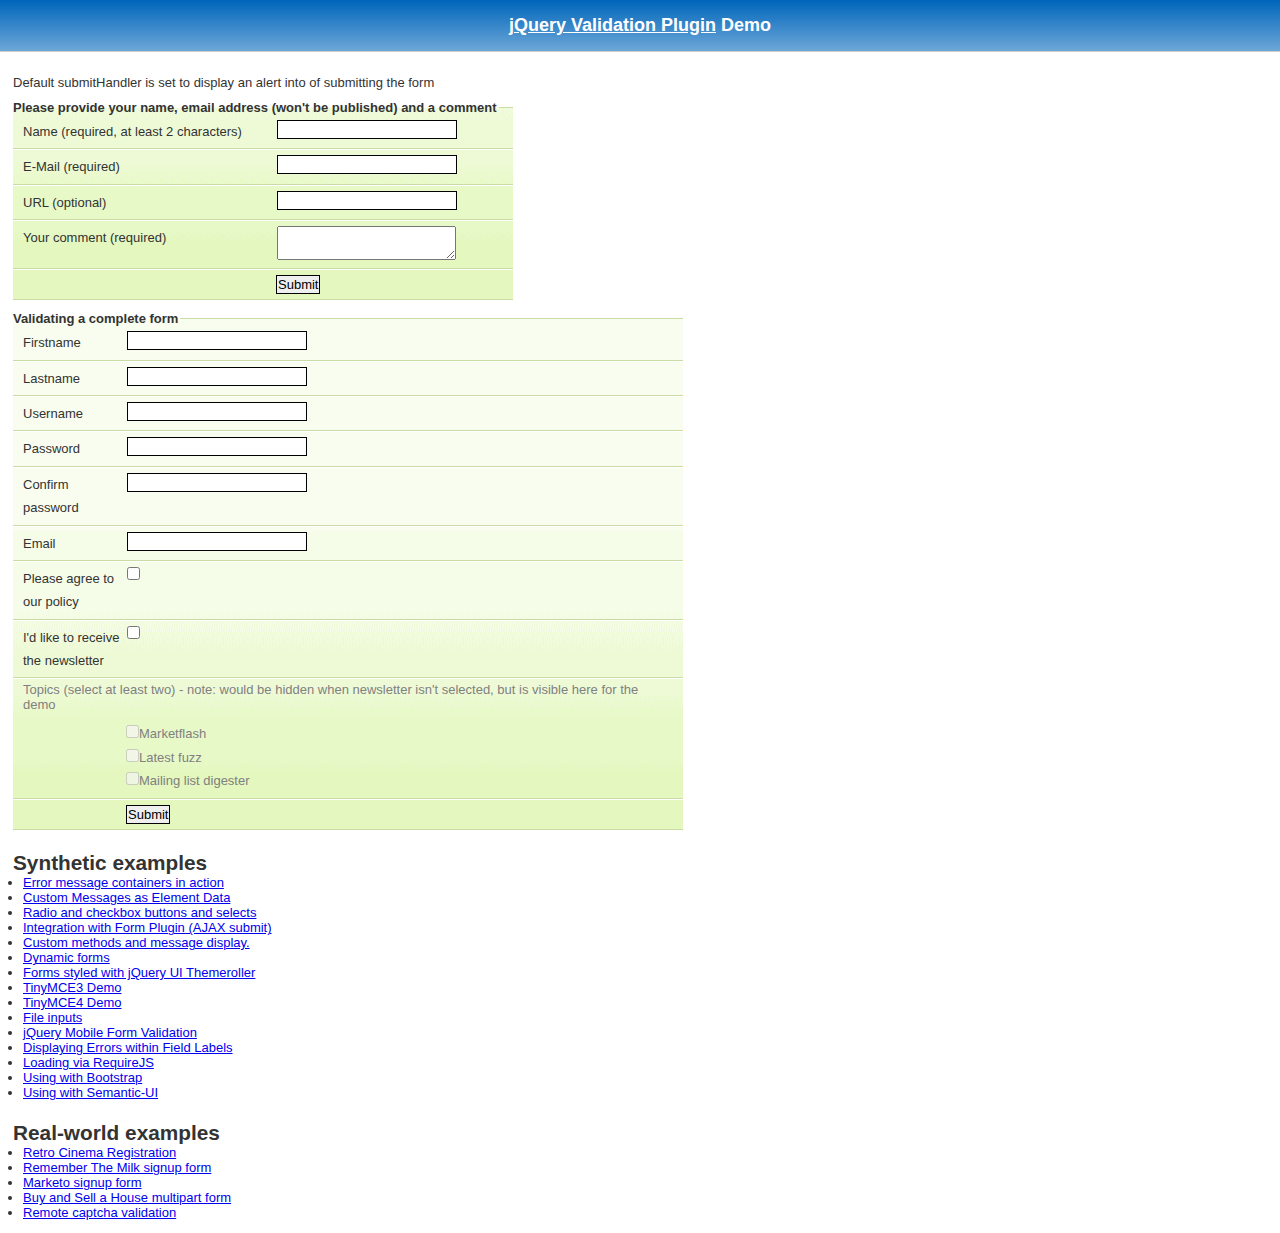
<file: vender/jquery-validation-1.19.3/demo/index.html>
<!DOCTYPE html>
<html lang="en">
<head>
	<meta charset="utf-8">
	<title>jQuery validation plug-in - main demo</title>
	<link rel="stylesheet" href="css/screen.css">
	<script src="../lib/jquery.js"></script>
	<script src="../dist/jquery.validate.js"></script>
	<script>
	$.validator.setDefaults({
		submitHandler: function() {
			alert("submitted!");
		}
	});

	$().ready(function() {
		// validate the comment form when it is submitted
		$("#commentForm").validate();

		// validate signup form on keyup and submit
		$("#signupForm").validate({
			rules: {
				firstname: "required",
				lastname: "required",
				username: {
					required: true,
					minlength: 2
				},
				password: {
					required: true,
					minlength: 5
				},
				confirm_password: {
					required: true,
					minlength: 5,
					equalTo: "#password"
				},
				email: {
					required: true,
					email: true
				},
				topic: {
					required: "#newsletter:checked",
					minlength: 2
				},
				agree: "required"
			},
			messages: {
				firstname: "Please enter your firstname",
				lastname: "Please enter your lastname",
				username: {
					required: "Please enter a username",
					minlength: "Your username must consist of at least 2 characters"
				},
				password: {
					required: "Please provide a password",
					minlength: "Your password must be at least 5 characters long"
				},
				confirm_password: {
					required: "Please provide a password",
					minlength: "Your password must be at least 5 characters long",
					equalTo: "Please enter the same password as above"
				},
				email: "Please enter a valid email address",
				agree: "Please accept our policy",
				topic: "Please select at least 2 topics"
			}
		});

		// propose username by combining first- and lastname
		$("#username").focus(function() {
			var firstname = $("#firstname").val();
			var lastname = $("#lastname").val();
			if (firstname && lastname && !this.value) {
				this.value = firstname + "." + lastname;
			}
		});

		//code to hide topic selection, disable for demo
		var newsletter = $("#newsletter");
		// newsletter topics are optional, hide at first
		var inital = newsletter.is(":checked");
		var topics = $("#newsletter_topics")[inital ? "removeClass" : "addClass"]("gray");
		var topicInputs = topics.find("input").attr("disabled", !inital);
		// show when newsletter is checked
		newsletter.click(function() {
			topics[this.checked ? "removeClass" : "addClass"]("gray");
			topicInputs.attr("disabled", !this.checked);
		});
	});
	</script>
	<style>
	#commentForm {
		width: 500px;
	}
	#commentForm label {
		width: 250px;
	}
	#commentForm label.error, #commentForm input.submit {
		margin-left: 253px;
	}
	#signupForm {
		width: 670px;
	}
	#signupForm label.error {
		margin-left: 10px;
		width: auto;
		display: inline;
	}
	#newsletter_topics label.error {
		display: none;
		margin-left: 103px;
	}
	</style>
</head>
<body>
<h1 id="banner"><a href="https://jqueryvalidation.org/">jQuery Validation Plugin</a> Demo</h1>
<div id="main">
	<p>Default submitHandler is set to display an alert into of submitting the form</p>
	<form class="cmxform" id="commentForm" method="get" action="">
		<fieldset>
			<legend>Please provide your name, email address (won't be published) and a comment</legend>
			<p>
				<label for="cname">Name (required, at least 2 characters)</label>
				<input id="cname" name="name" minlength="2" type="text" required>
			</p>
			<p>
				<label for="cemail">E-Mail (required)</label>
				<input id="cemail" type="email" name="email" required>
			</p>
			<p>
				<label for="curl">URL (optional)</label>
				<input id="curl" type="url" name="url">
			</p>
			<p>
				<label for="ccomment">Your comment (required)</label>
				<textarea id="ccomment" name="comment" required></textarea>
			</p>
			<p>
				<input class="submit" type="submit" value="Submit">
			</p>
		</fieldset>
	</form>
	<form class="cmxform" id="signupForm" method="get" action="">
		<fieldset>
			<legend>Validating a complete form</legend>
			<p>
				<label for="firstname">Firstname</label>
				<input id="firstname" name="firstname" type="text">
			</p>
			<p>
				<label for="lastname">Lastname</label>
				<input id="lastname" name="lastname" type="text">
			</p>
			<p>
				<label for="username">Username</label>
				<input id="username" name="username" type="text">
			</p>
			<p>
				<label for="password">Password</label>
				<input id="password" name="password" type="password">
			</p>
			<p>
				<label for="confirm_password">Confirm password</label>
				<input id="confirm_password" name="confirm_password" type="password">
			</p>
			<p>
				<label for="email">Email</label>
				<input id="email" name="email" type="email">
			</p>
			<p>
				<label for="agree">Please agree to our policy</label>
				<input type="checkbox" class="checkbox" id="agree" name="agree">
			</p>
			<p>
				<label for="newsletter">I'd like to receive the newsletter</label>
				<input type="checkbox" class="checkbox" id="newsletter" name="newsletter">
			</p>
			<fieldset id="newsletter_topics">
				<legend>Topics (select at least two) - note: would be hidden when newsletter isn't selected, but is visible here for the demo</legend>
				<label for="topic_marketflash">
					<input type="checkbox" id="topic_marketflash" value="marketflash" name="topic">Marketflash
				</label>
				<label for="topic_fuzz">
					<input type="checkbox" id="topic_fuzz" value="fuzz" name="topic">Latest fuzz
				</label>
				<label for="topic_digester">
					<input type="checkbox" id="topic_digester" value="digester" name="topic">Mailing list digester
				</label>
				<label for="topic" class="error">Please select at least two topics you'd like to receive.</label>
			</fieldset>
			<p>
				<input class="submit" type="submit" value="Submit">
			</p>
		</fieldset>
	</form>
	<h3>Synthetic examples</h3>
	<ul>
		<li><a href="errorcontainer-demo.html">Error message containers in action</a>
		</li>
		<li><a href="custom-messages-data-demo.html">Custom Messages as Element Data</a>
		</li>
		<li><a href="radio-checkbox-select-demo.html">Radio and checkbox buttons and selects</a>
		</li>
		<li><a href="ajaxSubmit-integration-demo.html">Integration with Form Plugin (AJAX submit)</a>
		</li>
		<li><a href="custom-methods-demo.html">Custom methods and message display.</a>
		</li>
		<li><a href="dynamic-totals.html">Dynamic forms</a>
		</li>
		<li><a href="themerollered.html">Forms styled with jQuery UI Themeroller</a>
		</li>
		<li><a href="tinymce/">TinyMCE3 Demo</a>
		</li>
		<li><a href="tinymce4/">TinyMCE4 Demo</a>
		</li>
		<li><a href="file_input.html">File inputs</a>
		</li>
		<li><a href="jquerymobile.html">jQuery Mobile Form Validation</a>
		</li>
		<li><a href="errors-within-labels.html">Displaying Errors within Field Labels</a>
		</li>
		<li><a href="requirejs/index.html">Loading via RequireJS</a>
		</li>
		<li><a href="bootstrap/index.html">Using with Bootstrap</a>
		</li>
		<li><a href="semantic-ui/index.html">Using with Semantic-UI</a>
		</li>
	</ul>
	<h3>Real-world examples</h3>
	<ul>
		<li><a href="cinema/">Retro Cinema Registration</a></li>
		<li><a href="milk/">Remember The Milk signup form</a></li>
		<li><a href="marketo/">Marketo signup form</a></li>
		<li><a href="multipart/">Buy and Sell a House multipart form</a></li>
		<li><a href="captcha/">Remote captcha validation</a></li>
	</ul>
</div>
</body>
</html>
</file>
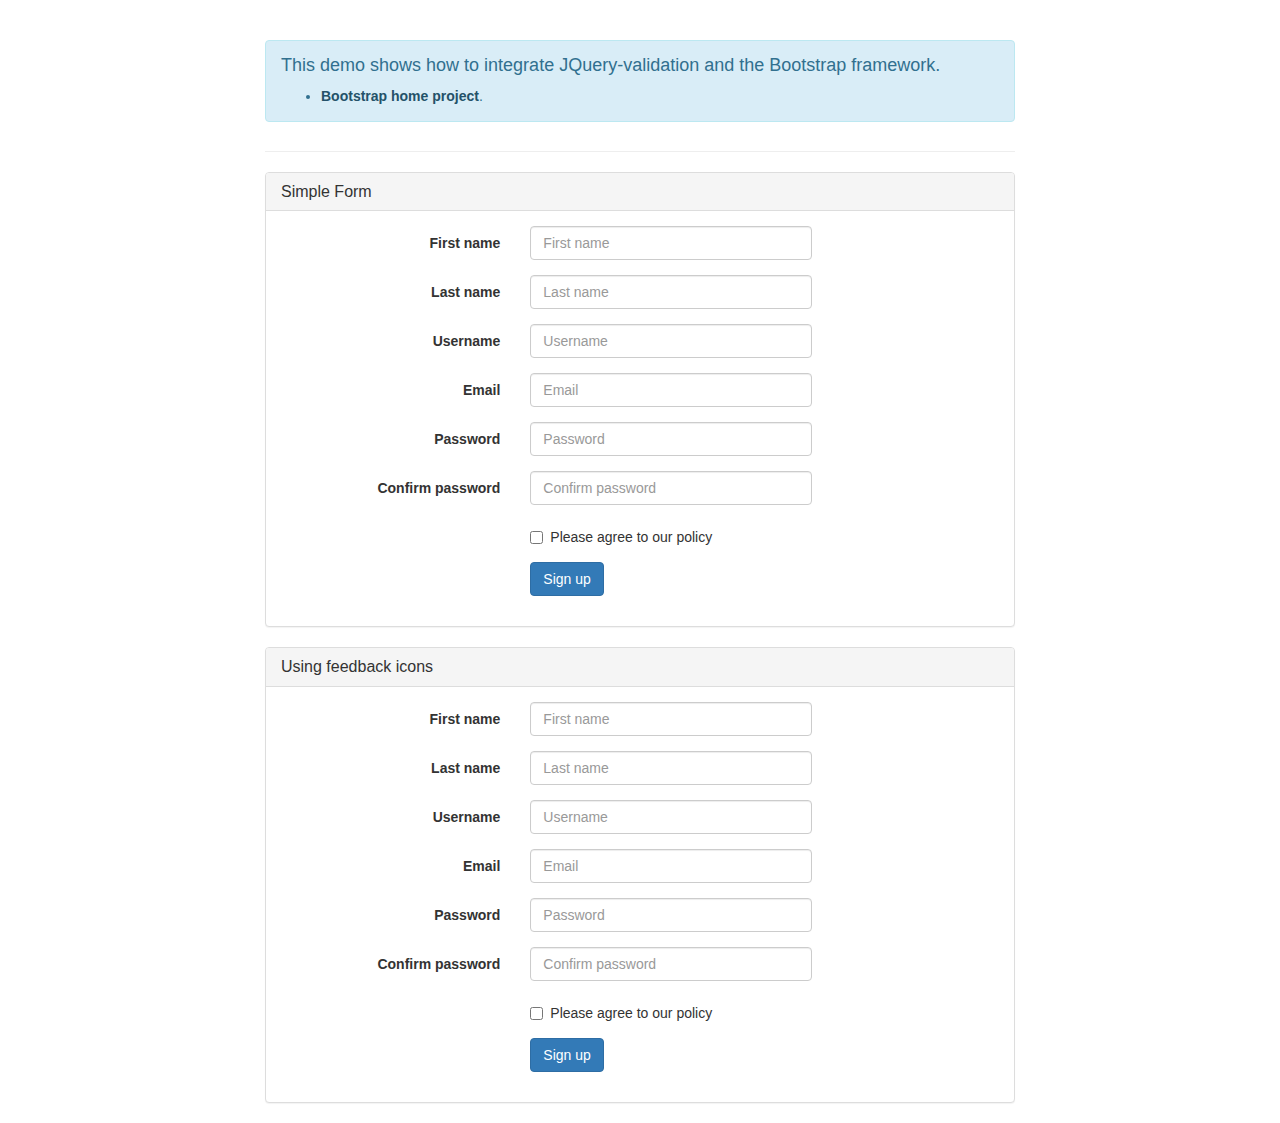
<file: vender/jquery-validation-1.19.3/demo/bootstrap/index.html>
<!DOCTYPE html>
<html>
<head>
	<title>JQuery-validation demo | Bootstrap</title>

	<link rel="stylesheet" href="https://maxcdn.bootstrapcdn.com/bootstrap/3.3.5/css/bootstrap.min.css" />

	<script type="text/javascript" src="../../lib/jquery-1.11.1.js"></script>
	<script type="text/javascript" src="../../dist/jquery.validate.js"></script>
</head>
<body>
	<div class="container">
		<div class="row">
			<div class="col-sm-8 col-sm-offset-2">
				<div class="page-header">
					<div class="alert alert-info" role="alert">
						<h4>This demo shows how to integrate JQuery-validation and the Bootstrap framework.</h4>
						<ul>
							<li><a href="https://getbootstrap.com/" class="alert-link">Bootstrap home project</a>.</li>
						</ul>
					</div>
				</div>

				<div class="panel panel-default">
					<div class="panel-heading">
						<h3 class="panel-title">Simple Form</h3>
					</div>
					<div class="panel-body">
						<form id="signupForm" method="post" class="form-horizontal" action="">
							<div class="form-group">
								<label class="col-sm-4 control-label" for="firstname">First name</label>
								<div class="col-sm-5">
									<input type="text" class="form-control" id="firstname" name="firstname" placeholder="First name" />
								</div>
							</div>

							<div class="form-group">
								<label class="col-sm-4 control-label" for="lastname">Last name</label>
								<div class="col-sm-5">
									<input type="text" class="form-control" id="lastname" name="lastname" placeholder="Last name" />
								</div>
							</div>

							<div class="form-group">
								<label class="col-sm-4 control-label" for="username">Username</label>
								<div class="col-sm-5">
									<input type="text" class="form-control" id="username" name="username" placeholder="Username" />
								</div>
							</div>

							<div class="form-group">
								<label class="col-sm-4 control-label" for="email">Email</label>
								<div class="col-sm-5">
									<input type="text" class="form-control" id="email" name="email" placeholder="Email" />
								</div>
							</div>

							<div class="form-group">
								<label class="col-sm-4 control-label" for="password">Password</label>
								<div class="col-sm-5">
									<input type="password" class="form-control" id="password" name="password" placeholder="Password" />
								</div>
							</div>

							<div class="form-group">
								<label class="col-sm-4 control-label" for="confirm_password">Confirm password</label>
								<div class="col-sm-5">
									<input type="password" class="form-control" id="confirm_password" name="confirm_password" placeholder="Confirm password" />
								</div>
							</div>

							<div class="form-group">
								<div class="col-sm-5 col-sm-offset-4">
									<div class="checkbox">
										<label>
											<input type="checkbox" id="agree" name="agree" value="agree" />Please agree to our policy
										</label>
									</div>
								</div>
							</div>

							<div class="form-group">
								<div class="col-sm-9 col-sm-offset-4">
									<button type="submit" class="btn btn-primary" name="signup" value="Sign up">Sign up</button>
								</div>
							</div>
						</form>
					</div>
				</div>

				<div class="panel panel-default">
					<div class="panel-heading">
						<h3 class="panel-title">Using feedback icons</h3>
					</div>
					<div class="panel-body">
						<form id="signupForm1" method="post" class="form-horizontal" action="">
							<div class="form-group">
								<label class="col-sm-4 control-label" for="firstname1">First name</label>
								<div class="col-sm-5">
									<input type="text" class="form-control" id="firstname1" name="firstname1" placeholder="First name" />
								</div>
							</div>

							<div class="form-group">
								<label class="col-sm-4 control-label" for="lastname1">Last name</label>
								<div class="col-sm-5">
									<input type="text" class="form-control" id="lastname1" name="lastname1" placeholder="Last name" />
								</div>
							</div>

							<div class="form-group">
								<label class="col-sm-4 control-label" for="username1">Username</label>
								<div class="col-sm-5">
									<input type="text" class="form-control" id="username1" name="username1" placeholder="Username" />
								</div>
							</div>

							<div class="form-group">
								<label class="col-sm-4 control-label" for="email1">Email</label>
								<div class="col-sm-5">
									<input type="text" class="form-control" id="email1" name="email1" placeholder="Email" />
								</div>
							</div>

							<div class="form-group">
								<label class="col-sm-4 control-label" for="password1">Password</label>
								<div class="col-sm-5">
									<input type="password" class="form-control" id="password1" name="password1" placeholder="Password" />
								</div>
							</div>

							<div class="form-group">
								<label class="col-sm-4 control-label" for="confirm_password1">Confirm password</label>
								<div class="col-sm-5">
									<input type="password" class="form-control" id="confirm_password1" name="confirm_password1" placeholder="Confirm password" />
								</div>
							</div>

							<div class="form-group">
								<div class="col-sm-5 col-sm-offset-4">
									<div class="checkbox">
										<label>
											<input type="checkbox" id="agree1" name="agree1" value="agree" />Please agree to our policy
										</label>
									</div>
								</div>
							</div>

							<div class="form-group">
								<div class="col-sm-9 col-sm-offset-4">
									<button type="submit" class="btn btn-primary" name="signup1" value="Sign up">Sign up</button>
								</div>
							</div>
						</form>
					</div>
				</div>
			</div>
		</div>
	</div>
	<script type="text/javascript">
		$.validator.setDefaults( {
			submitHandler: function () {
				alert( "submitted!" );
			}
		} );

		$( document ).ready( function () {
			$( "#signupForm" ).validate( {
				rules: {
					firstname: "required",
					lastname: "required",
					username: {
						required: true,
						minlength: 2
					},
					password: {
						required: true,
						minlength: 5
					},
					confirm_password: {
						required: true,
						minlength: 5,
						equalTo: "#password"
					},
					email: {
						required: true,
						email: true
					},
					agree: "required"
				},
				messages: {
					firstname: "Please enter your firstname",
					lastname: "Please enter your lastname",
					username: {
						required: "Please enter a username",
						minlength: "Your username must consist of at least 2 characters"
					},
					password: {
						required: "Please provide a password",
						minlength: "Your password must be at least 5 characters long"
					},
					confirm_password: {
						required: "Please provide a password",
						minlength: "Your password must be at least 5 characters long",
						equalTo: "Please enter the same password as above"
					},
					email: "Please enter a valid email address",
					agree: "Please accept our policy"
				},
				errorElement: "em",
				errorPlacement: function ( error, element ) {
					// Add the `help-block` class to the error element
					error.addClass( "help-block" );

					if ( element.prop( "type" ) === "checkbox" ) {
						error.insertAfter( element.parent( "label" ) );
					} else {
						error.insertAfter( element );
					}
				},
				highlight: function ( element, errorClass, validClass ) {
					$( element ).parents( ".col-sm-5" ).addClass( "has-error" ).removeClass( "has-success" );
				},
				unhighlight: function (element, errorClass, validClass) {
					$( element ).parents( ".col-sm-5" ).addClass( "has-success" ).removeClass( "has-error" );
				}
			} );

			$( "#signupForm1" ).validate( {
				rules: {
					firstname1: "required",
					lastname1: "required",
					username1: {
						required: true,
						minlength: 2
					},
					password1: {
						required: true,
						minlength: 5
					},
					confirm_password1: {
						required: true,
						minlength: 5,
						equalTo: "#password1"
					},
					email1: {
						required: true,
						email: true
					},
					agree1: "required"
				},
				messages: {
					firstname1: "Please enter your firstname",
					lastname1: "Please enter your lastname",
					username1: {
						required: "Please enter a username",
						minlength: "Your username must consist of at least 2 characters"
					},
					password1: {
						required: "Please provide a password",
						minlength: "Your password must be at least 5 characters long"
					},
					confirm_password1: {
						required: "Please provide a password",
						minlength: "Your password must be at least 5 characters long",
						equalTo: "Please enter the same password as above"
					},
					email1: "Please enter a valid email address",
					agree1: "Please accept our policy"
				},
				errorElement: "em",
				errorPlacement: function ( error, element ) {
					// Add the `help-block` class to the error element
					error.addClass( "help-block" );

					// Add `has-feedback` class to the parent div.form-group
					// in order to add icons to inputs
					element.parents( ".col-sm-5" ).addClass( "has-feedback" );

					if ( element.prop( "type" ) === "checkbox" ) {
						error.insertAfter( element.parent( "label" ) );
					} else {
						error.insertAfter( element );
					}

					// Add the span element, if doesn't exists, and apply the icon classes to it.
					if ( !element.next( "span" )[ 0 ] ) {
						$( "<span class='glyphicon glyphicon-remove form-control-feedback'></span>" ).insertAfter( element );
					}
				},
				success: function ( label, element ) {
					// Add the span element, if doesn't exists, and apply the icon classes to it.
					if ( !$( element ).next( "span" )[ 0 ] ) {
						$( "<span class='glyphicon glyphicon-ok form-control-feedback'></span>" ).insertAfter( $( element ) );
					}
				},
				highlight: function ( element, errorClass, validClass ) {
					$( element ).parents( ".col-sm-5" ).addClass( "has-error" ).removeClass( "has-success" );
					$( element ).next( "span" ).addClass( "glyphicon-remove" ).removeClass( "glyphicon-ok" );
				},
				unhighlight: function ( element, errorClass, validClass ) {
					$( element ).parents( ".col-sm-5" ).addClass( "has-success" ).removeClass( "has-error" );
					$( element ).next( "span" ).addClass( "glyphicon-ok" ).removeClass( "glyphicon-remove" );
				}
			} );
		} );
	</script>
</body>
</html>
</file>
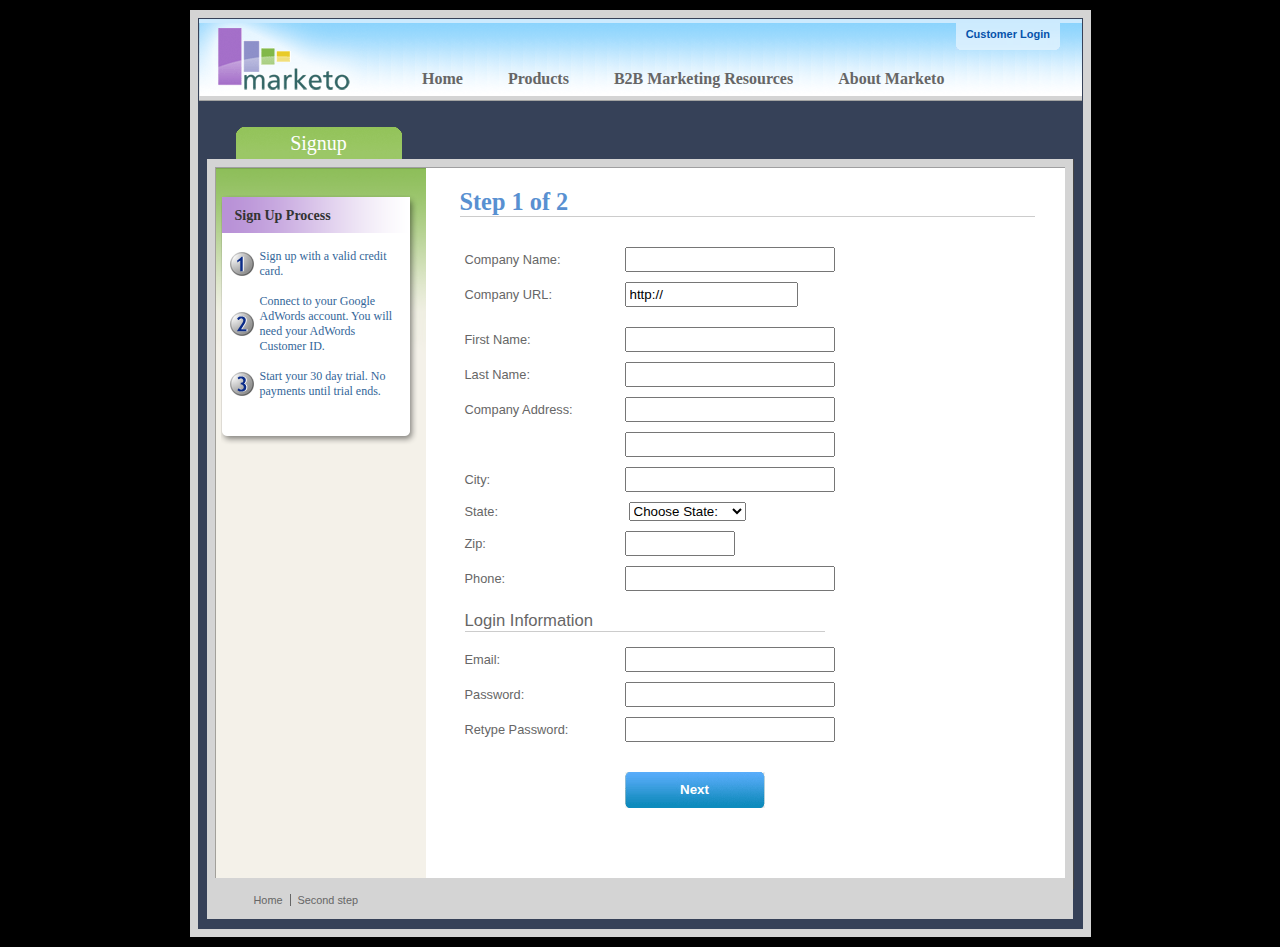
<file: vender/jquery-validation-1.19.3/demo/marketo/index.html>
<!DOCTYPE html>
<html lang="en">
<head>
	<meta charset="utf-8">
	<title>Subscription Signup | Marketo</title>
	<script src="../../lib/jquery.js"></script>
	<script src="../../lib/jquery.mockjax.js"></script>
	<script src="../../dist/jquery.validate.js"></script>
	<script src="jquery.maskedinput.js"></script>
	<script src="mktSignup.js"></script>
	<link rel="stylesheet" href="stylesheet.css">
</head>
<body>
<!-- start page wrapper -->
<div id="letterbox">
	<!-- start header container -->
	<div id="header-background">
		<div class="nav-global-container">
			<div class="login">
				<a href="#">
					<span></span>Customer Login</a>
			</div>
			<div class="logo">
				<a href="#">
					<img src="images/logo_marketo.gif" width="168" height="73" alt="Marketo">
				</a>
			</div>
			<div class="nav-global">
				<ul>
					<li>
						<a href="#" class="nav-g01">
							<span></span>Home</a>
					</li>
					<li>
						<a href="#" class="nav-g02">
							<span></span>Products</a>
					</li>
					<li>
						<a href="#" class="nav-g04">
							<span></span>B2B Marketing Resources</a>
					</li>
					<li>
						<a href="#" class="nav-g05">
							<span></span>About Marketo</a>
					</li>
				</ul>
			</div>
		</div>
	</div>
	<!-- end header container -->
	<div class="line-grey-tier"></div>
	<!-- start page container 2 div-->
	<div id="page-container" class="resize">
		<div id="page-content-inner" class="resize">
			<!-- start col-main -->
			<div id="col-main" class="resize" style="">
				<!-- start main content -->
				<div class="main-content resize">
					<div class="action-container" style="display:none;"></div>
					<h1>Step 1 of 2</h1>
					<p>
					</p>
					<br clear="all">
					<div>
						<form id="profileForm" type="actionForm" action="step2.htm" method="get">
							<div class="error" style="display:none;">
								<img src="images/warning.gif" alt="Warning!" width="24" height="24" style="float:left; margin: -5px 10px 0px 0px;">
								<span></span>.
								<br clear="all">
							</div>
							<table cellpadding="0" cellspacing="0" border="0">
								<tr>
									<td class="label">
										<label for="co_name">Company Name:</label>
									</td>
									<td class="field">
										<input id="co_name" class="required" maxlength="40" name="co_name" size="20" type="text" tabindex="1" value="">
									</td>
								</tr>
								<tr>
									<td class="label">
										<label for="co_url">Company URL:</label>
									</td>
									<td class="field">
										<input id="co_url" class="required defaultInvalid url" maxlength="40" name="co_url" style="width:163px" type="text" tabindex="2" value="http://">
									</td>
								</tr>
								<tr>
									<td>
									<td>
								</tr>
								<tr>
									<td class="label">
										<label for="first_name">First Name:</label>
									</td>
									<td class="field">
										<input id="first_name" class="required" maxlength="40" name="first_name" size="20" type="text" tabindex="3" value="">
									</td>
								</tr>
								<tr>
									<td class="label">
										<label for="last_name">Last Name:</label>
									</td>
									<td class="field">
										<input id="last_name" class="required" maxlength="40" name="last_name" size="20" type="text" tabindex="4" value="">
									</td>
								</tr>
								<tr>
									<td class="label">
										<label for="address1">Company Address:</label>
									</td>
									<td class="field">
										<input maxlength="40" class="required" name="address1" size="20" type="text" tabindex="5" value="">
									</td>
								</tr>
								<tr>
									<td class="label"></td>
									<td class="field">
										<input maxlength="40" name="address2" size="20" type="text" tabindex="6" value="">
									</td>
								</tr>
								<tr>
									<td class="label">
										<label for="city">City:</label>
									</td>
									<td class="field">
										<input maxlength="40" class="required" name="city" size="20" type="text" tabindex="7" value="">
									</td>
								</tr>
								<tr>
									<td class="label">
										<label for="state">State:</label>
									</td>
									<td class="field">
										<select id="state" class="required" name="state" style="margin-left: 4px;" tabindex="8">
											<option value="">Choose State:</option>
											<option value="AL">Alabama</option>
											<option value="AK">Alaska</option>
											<option value="AZ">Arizona</option>
											<option value="AR">Arkansas</option>
											<option value="CA">California</option>
											<option value="CO">Colorado</option>
											<option value="CT">Connecticut</option>
											<option value="DE">Delaware</option>
											<option value="FL">Florida</option>
											<option value="GA">Georgia</option>
											<option value="HI">Hawaii</option>
											<option value="ID">Idaho</option>
											<option value="IL">Illinois</option>
											<option value="IN">Indiana</option>
											<option value="IA">Iowa</option>
											<option value="KS">Kansas</option>
											<option value="KY">Kentucky</option>
											<option value="LA">Louisiana</option>
											<option value="ME">Maine</option>
											<option value="MD">Maryland</option>
											<option value="MA">Massachusetts</option>
											<option value="MI">Michigan</option>
											<option value="MN">Minnesota</option>
											<option value="MS">Mississippi</option>
											<option value="MO">Missouri</option>
											<option value="MT">Montana</option>
											<option value="NE">Nebraska</option>
											<option value="NV">Nevada</option>
											<option value="NH">New Hampshire</option>
											<option value="NJ">New Jersey</option>
											<option value="NM">New Mexico</option>
											<option value="NY">New York</option>
											<option value="NC">North Carolina</option>
											<option value="ND">North Dakota</option>
											<option value="OH">Ohio</option>
											<option value="OK">Oklahoma</option>
											<option value="OR">Oregon</option>
											<option value="PA">Pennsylvania</option>
											<option value="RI">Rhode Island</option>
											<option value="SC">South Carolina</option>
											<option value="SD">South Dakota</option>
											<option value="TN">Tennessee</option>
											<option value="TX">Texas</option>
											<option value="UT">Utah</option>
											<option value="VT">Vermont</option>
											<option value="VA">Virginia</option>
											<option value="WA">Washington</option>
											<option value="WV">West Virginia</option>
											<option value="WI">Wisconsin</option>
											<option value="WY">Wyoming</option>
										</select>
									</td>
								</tr>
								<tr>
									<td class="label">
										<label for="zip">Zip:</label>
									</td>
									<td class="field">
										<input maxlength="10" name="zip" style="width: 100px" type="text" class="required zipcode" tabindex="9" value="">
									</td>
								</tr>
								<tr>
									<td class="label">
										<label for="phone">Phone:</label>
									</td>
									<td class="field">
										<input id="phone" maxlength="14" name="phone" type="text" class="required phone" tabindex="10" value="">
									</td>
								</tr>
								<tr>
									<td colspan="2">
										<h2 style="border-bottom: 1px solid #CCCCCC;">Login Information</h2>
									</td>
								</tr>
								<tr>
									<td class="label">
										<label for="email">Email:</label>
									</td>
									<td class="field">
										<input id="email" class="required email" remote="emails.action" maxlength="40" name="email" size="20" type="text" tabindex="11" value="">
									</td>
								</tr>
								<tr>
									<td class="label">
										<label for="password1">Password:</label>
									</td>
									<td class="field">
										<input id="password1" class="required password" maxlength="40" name="password1" size="20" type="password" tabindex="12" value="">
									</td>
								</tr>
								<tr>
									<td class="label">
										<label for="password2">Retype Password:</label>
									</td>
									<td class="field">
										<input id="password2" class="required" equalTo="#password1" maxlength="40" name="password2" size="20" type="password" tabindex="13" value="">
										<div class="formError"></div>
									</td>
								</tr>
								<tr>
									<td></td>
									<td>
										<div class="buttonSubmit">
											<span></span>
											<input class="formButton" type="submit" value="Next" style="width: 140px" tabindex="14">
										</div>
									</td>
								</tr>
							</table>
							<br>
							<br>
						</form>
						<br clear="all">
					</div>
				</div>
				<!-- end main content -->
				<br>
			</div>
			<!-- end col-main -->
			<!-- start left col -->
			<div id="col-left" class="nav-left-back empty resize" style="position: absolute; min-height: 450px;">
				<div class="col-left-header-tab" style="position: absolute;">Signup</div>
				<div class="nav-left"></div>
				<div class="left-nav-callout png" style="top: 15px; margin-bottom: 100px;">
					<img src="images/left-nav-callout-long.png" class="png" alt="">
					<h6>Sign Up Process</h6>
					<a style="background-image: url(images/step1-24.gif); font-weight: normal; text-decoration: none; cursor: default;">Sign up with a valid credit card.</a>
					<a style="background-image: url(images/step2-24.gif); font-weight: normal; text-decoration: none; cursor: default;">Connect to your Google AdWords account.  You will need your AdWords Customer ID.</a>
					<a style="background-image: url(images/step3-24.gif); font-weight: normal; text-decoration: none; cursor: default;">Start your 30 day trial.  No payments until trial ends.</a>
				</div>
				<div class="footerAddress">
					<b>Marketo Inc.</b>
					<br>1710 S. Amphlett Blvd.
					<br>San Mateo, CA 94402 USA
					<br>
				</div>
				<br clear="all">
			</div>
			<!-- end left col -->
		</div>
	</div>
	<!-- end page container 2 divs-->
	<div id="footer-container" align="center">
		<div class="footer">
			<ul>
				<li><a href="..">Home</a>
				</li>
				<li class="line-off"><a href="step2.htm">Second step</a>
				</li>
			</ul>
		</div>
	</div>
	<!-- end page wrapper -->
</div>
</body>
</html>
</file>
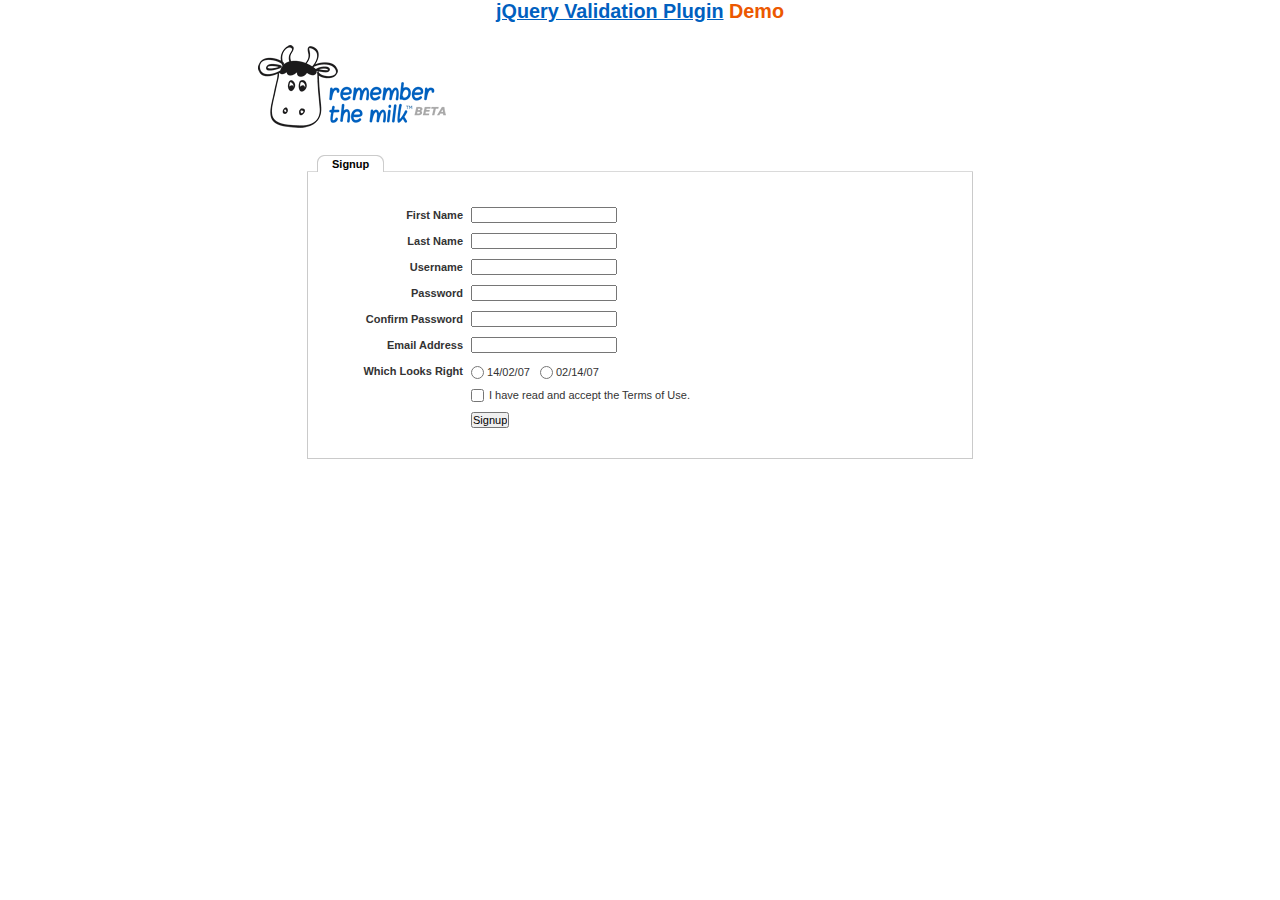
<file: vender/jquery-validation-1.19.3/demo/milk/index.html>
<!DOCTYPE html>
<html lang="en">
<head>
	<meta charset="utf-8">
	<title>Remember The Milk signup form - jQuery Validate plugin demo - with friendly permission from the RTM team</title>
	<link rel="stylesheet" href="milk.css">
	<script src="../../lib/jquery.js"></script>
	<script src="../../lib/jquery.mockjax.js"></script>
	<script src="../../dist/jquery.validate.js"></script>
	<script>
	$(document).ready(function() {
		$.mockjax({
			url: "emails.action",
			response: function(settings) {
				var email = settings.data.email,
					emails = ["glen@marketo.com", "george@bush.gov", "me@god.com", "aboutface@cooper.com", "steam@valve.com", "bill@gates.com"];
				this.responseText = "true";
				if ($.inArray(email, emails) !== -1) {
					this.responseText = "false";
				}
			},
			responseTime: 500
		});

		$.mockjax({
			url: "users.action",
			response: function(settings) {
				var user = settings.data.username,
					users = ["asdf", "Peter", "Peter2", "George"];
				this.responseText = "true";
				if ($.inArray(user, users) !== -1) {
					this.responseText = "false";
				}
			},
			responseTime: 500
		});

		// validate signup form on keyup and submit
		var validator = $("#signupform").validate({
			rules: {
				firstname: "required",
				lastname: "required",
				username: {
					required: true,
					minlength: 2,
					remote: "users.action"
				},
				password: {
					required: true,
					minlength: 5
				},
				password_confirm: {
					required: true,
					minlength: 5,
					equalTo: "#password"
				},
				email: {
					required: true,
					email: true,
					remote: "emails.action"
				},
				dateformat: "required",
				terms: "required"
			},
			messages: {
				firstname: "Enter your firstname",
				lastname: "Enter your lastname",
				username: {
					required: "Enter a username",
					minlength: jQuery.validator.format("Enter at least {0} characters"),
					remote: jQuery.validator.format("{0} is already in use")
				},
				password: {
					required: "Provide a password",
					minlength: jQuery.validator.format("Enter at least {0} characters")
				},
				password_confirm: {
					required: "Repeat your password",
					minlength: jQuery.validator.format("Enter at least {0} characters"),
					equalTo: "Enter the same password as above"
				},
				email: {
					required: "Please enter a valid email address",
					minlength: "Please enter a valid email address",
					remote: jQuery.validator.format("{0} is already in use")
				},
				dateformat: "Choose your preferred dateformat",
				terms: " "
			},
			// the errorPlacement has to take the table layout into account
			errorPlacement: function(error, element) {
				if (element.is(":radio"))
					error.appendTo(element.parent().next().next());
				else if (element.is(":checkbox"))
					error.appendTo(element.next());
				else
					error.appendTo(element.parent().next());
			},
			// specifying a submitHandler prevents the default submit, good for the demo
			submitHandler: function() {
				alert("submitted!");
			},
			// set this class to error-labels to indicate valid fields
			success: function(label) {
				// set &nbsp; as text for IE
				label.html("&nbsp;").addClass("checked");
			},
			highlight: function(element, errorClass) {
				$(element).parent().next().find("." + errorClass).removeClass("checked");
			}
		});

		// propose username by combining first- and lastname
		$("#username").focus(function() {
			var firstname = $("#firstname").val();
			var lastname = $("#lastname").val();
			if (firstname && lastname && !this.value) {
				this.value = (firstname + "." + lastname).toLowerCase();
			}
		});
	});
	</script>
</head>
<body>
<h1 id="banner"><a href="https://jqueryvalidation.org/">jQuery Validation Plugin</a> Demo</h1>
<div id="main">
	<div id="content">
		<div id="header">
			<div id="headerlogo">
				<img src="milk.png" alt="Remember The Milk">
			</div>
		</div>
		<div style="clear: both;">
			<div></div>
		</div>
		<div class="content">
			<div id="signupbox">
				<div id="signuptab">
					<ul>
						<li id="signupcurrent"><a href=" ">Signup</a>
						</li>
					</ul>
				</div>
				<div id="signupwrap">
					<form id="signupform" autocomplete="off" method="get" action="">
						<table>
							<tr>
								<td class="label">
									<label id="lfirstname" for="firstname">First Name</label>
								</td>
								<td class="field">
									<input id="firstname" name="firstname" type="text" value="" maxlength="100">
								</td>
								<td class="status"></td>
							</tr>
							<tr>
								<td class="label">
									<label id="llastname" for="lastname">Last Name</label>
								</td>
								<td class="field">
									<input id="lastname" name="lastname" type="text" value="" maxlength="100">
								</td>
								<td class="status"></td>
							</tr>
							<tr>
								<td class="label">
									<label id="lusername" for="username">Username</label>
								</td>
								<td class="field">
									<input id="username" name="username" type="text" value="" maxlength="50">
								</td>
								<td class="status"></td>
							</tr>
							<tr>
								<td class="label">
									<label id="lpassword" for="password">Password</label>
								</td>
								<td class="field">
									<input id="password" name="password" type="password" maxlength="50" value="">
								</td>
								<td class="status"></td>
							</tr>
							<tr>
								<td class="label">
									<label id="lpassword_confirm" for="password_confirm">Confirm Password</label>
								</td>
								<td class="field">
									<input id="password_confirm" name="password_confirm" type="password" maxlength="50" value="">
								</td>
								<td class="status"></td>
							</tr>
							<tr>
								<td class="label">
									<label id="lemail" for="email">Email Address</label>
								</td>
								<td class="field">
									<input id="email" name="email" type="text" value="" maxlength="150">
								</td>
								<td class="status"></td>
							</tr>
							<tr>
								<td class="label">
									<label>Which Looks Right</label>
								</td>
								<td class="field" colspan="2" style="vertical-align: top; padding-top: 2px;">
									<table>
										<tbody>
											<tr>
												<td style="padding-right: 5px;">
													<input id="dateformat_eu" name="dateformat" type="radio" value="0">
													<label id="ldateformat_eu" for="dateformat_eu">14/02/07</label>
												</td>
												<td style="padding-left: 5px;">
													<input id="dateformat_am" name="dateformat" type="radio" value="1">
													<label id="ldateformat_am" for="dateformat_am">02/14/07</label>
												</td>
												<td>
												</td>
											</tr>
										</tbody>
									</table>
								</td>
							</tr>
							<tr>
								<td class="label">&nbsp;</td>
								<td class="field" colspan="2">
									<div id="termswrap">
										<input id="terms" type="checkbox" name="terms">
										<label id="lterms" for="terms">I have read and accept the Terms of Use.</label>
									</div>
									<!-- /termswrap -->
								</td>
							</tr>
							<tr>
								<td class="label">
									<label id="lsignupsubmit" for="signupsubmit">Signup</label>
								</td>
								<td class="field" colspan="2">
									<input id="signupsubmit" name="signup" type="submit" value="Signup">
								</td>
							</tr>
						</table>
					</form>
				</div>
			</div>
		</div>
	</div>
</div>
</body>
</html>
</file>
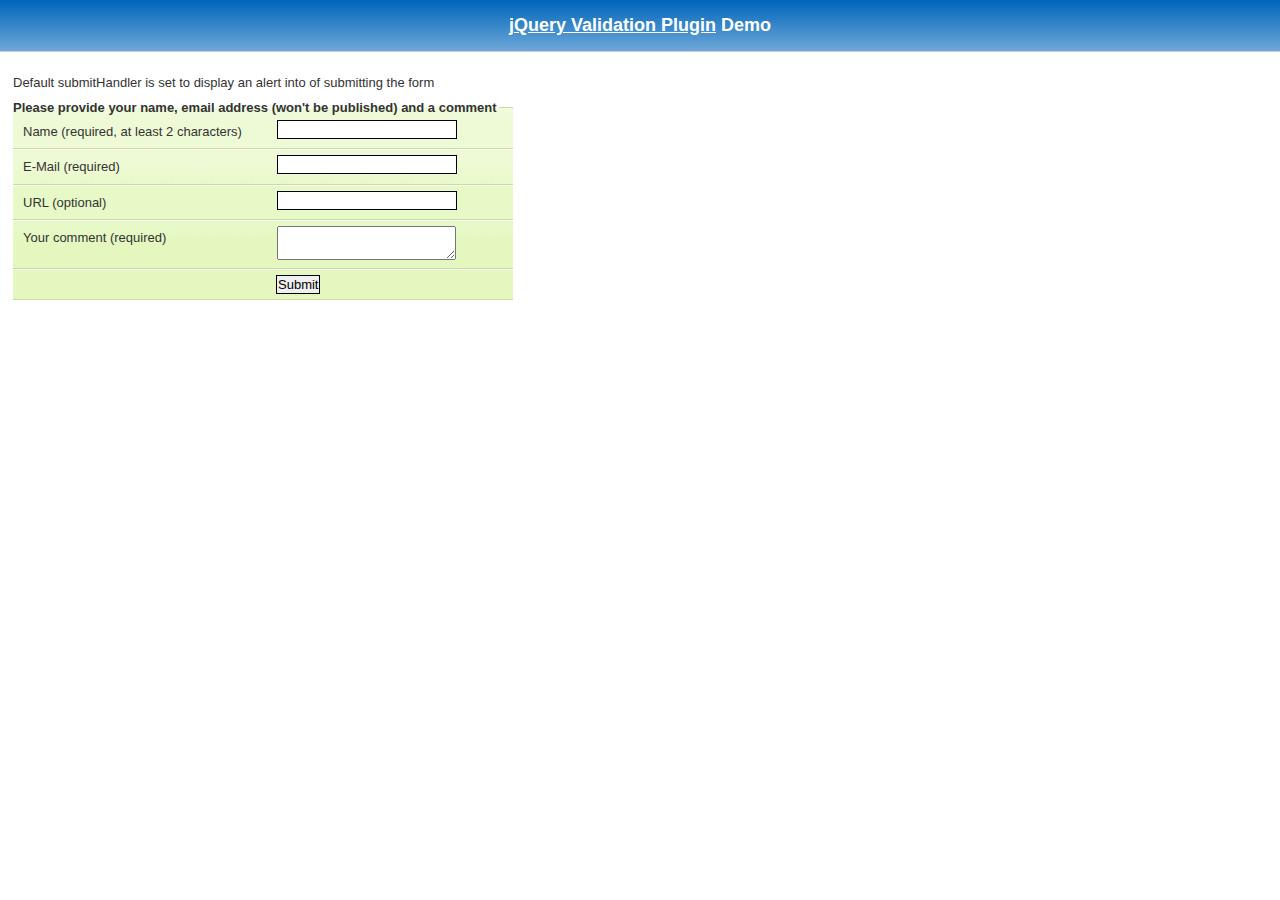
<file: vender/jquery-validation-1.19.3/demo/requirejs/index.html>
<!DOCTYPE html>
<html lang="en">
	<head>
		<meta charset="utf-8">
		<title>jQuery validation plug-in - requirejs demo</title>

		<link rel="stylesheet" href="../css/screen.css">

		<style type="text/css">
			#commentForm { width: 500px; }
			#commentForm label { width: 250px; }
			#commentForm label.error, #commentForm input.submit { margin-left: 253px; }
		</style>
</head>
<body>

	<h1 id="banner"><a href="https://jqueryvalidation.org/">jQuery Validation Plugin</a> Demo</h1>
	<div id="main">

		<p>Default submitHandler is set to display an alert into of submitting the form</p>
		<form class="cmxform" id="commentForm" method="get" action="">
			<fieldset>
				<legend>Please provide your name, email address (won't be published) and a comment</legend>
				<p>
					<label for="cname">Name (required, at least 2 characters)</label>
					<input id="cname" name="name" minlength="2" type="text" required>
				</p>
				<p>
					<label for="cemail">E-Mail (required)</label>
					<input id="cemail" type="email" name="email" required>
				</p>
				<p>
					<label for="curl">URL (optional)</label>
					<input id="curl" type="url" name="url">
				</p>
				<p>
					<label for="ccomment">Your comment (required)</label>
					<textarea id="ccomment" name="comment" required></textarea>
				</p>
				<p>
					<input class="submit" type="submit" value="Submit">
				</p>
			</fieldset>
		</form>

		<script>
		var require = {
			paths: {
				"jquery": "../../lib/jquery-3.1.1"
			}
		};
		</script>
		<script src="../../lib/require.js" data-main="app.js"></script>
	</div>
</body>
</html>
</file>
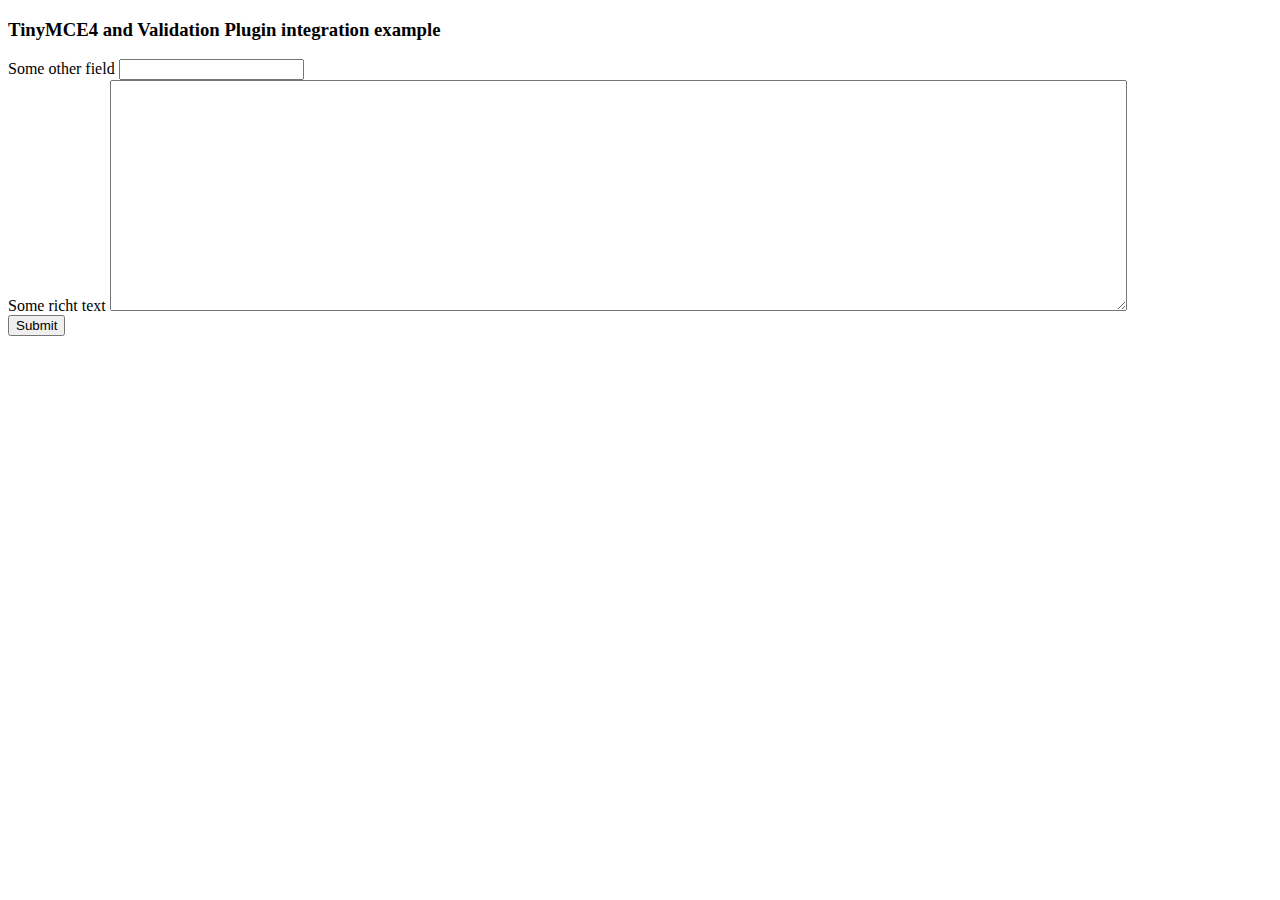
<file: vender/jquery-validation-1.19.3/demo/tinymce4/index.html>
<!doctype html>
<html lang="en">
<head>
	<meta charset="utf-8">
	<title>jQuery Validation plugin: integration with TinyMCE</title>
	<script src="../../lib/jquery.js"></script>
	<script src="../../dist/jquery.validate.js"></script>
	<script src="//tinymce.cachefly.net/4.1/tinymce.min.js"></script>
	<script>
	tinymce.init({
		mode: "textareas",

		setup: function(editor) {
			editor.on('change', function(e) {
				tinymce.triggerSave();
				$("#" + editor.id).valid();
			});
		}

	});
	$(function() {
		var validator = $("#myform").submit(function() {
			// update underlying textarea before submit validation
			tinyMCE.triggerSave();
		}).validate({
			ignore: "",
			rules: {
				title: "required",
				content: "required"
			},
			errorPlacement: function(label, element) {
				// position error label after generated textarea
				if (element.is("textarea")) {
					label.insertAfter(element.next());
				} else {
					label.insertAfter(element)
				}
			}
		});
		validator.focusInvalid = function() {
			// put focus on tinymce on submit validation
			if (this.settings.focusInvalid) {
				try {
					var toFocus = $(this.findLastActive() || this.errorList.length && this.errorList[0].element || []);
					if (toFocus.is("textarea")) {
						tinyMCE.get(toFocus.attr("id")).focus();
					} else {
						toFocus.filter(":visible").focus();
					}
				} catch (e) {
					// ignore IE throwing errors when focusing hidden elements
				}
			}
		}
	})
	</script>
	<!-- /TinyMCE -->
</head>
<body>
<form id="myform" action="">
	<h3>TinyMCE4 and Validation Plugin integration example</h3>
	<label>Some other field</label>
	<input name="title">
	<br>
	<label>Some richt text</label>
	<textarea id="content" name="content" rows="15" cols="80" style="width: 80%"></textarea>
	<br>
	<input type="submit" name="save" value="Submit">
</form>
</body>
</html>
</file>
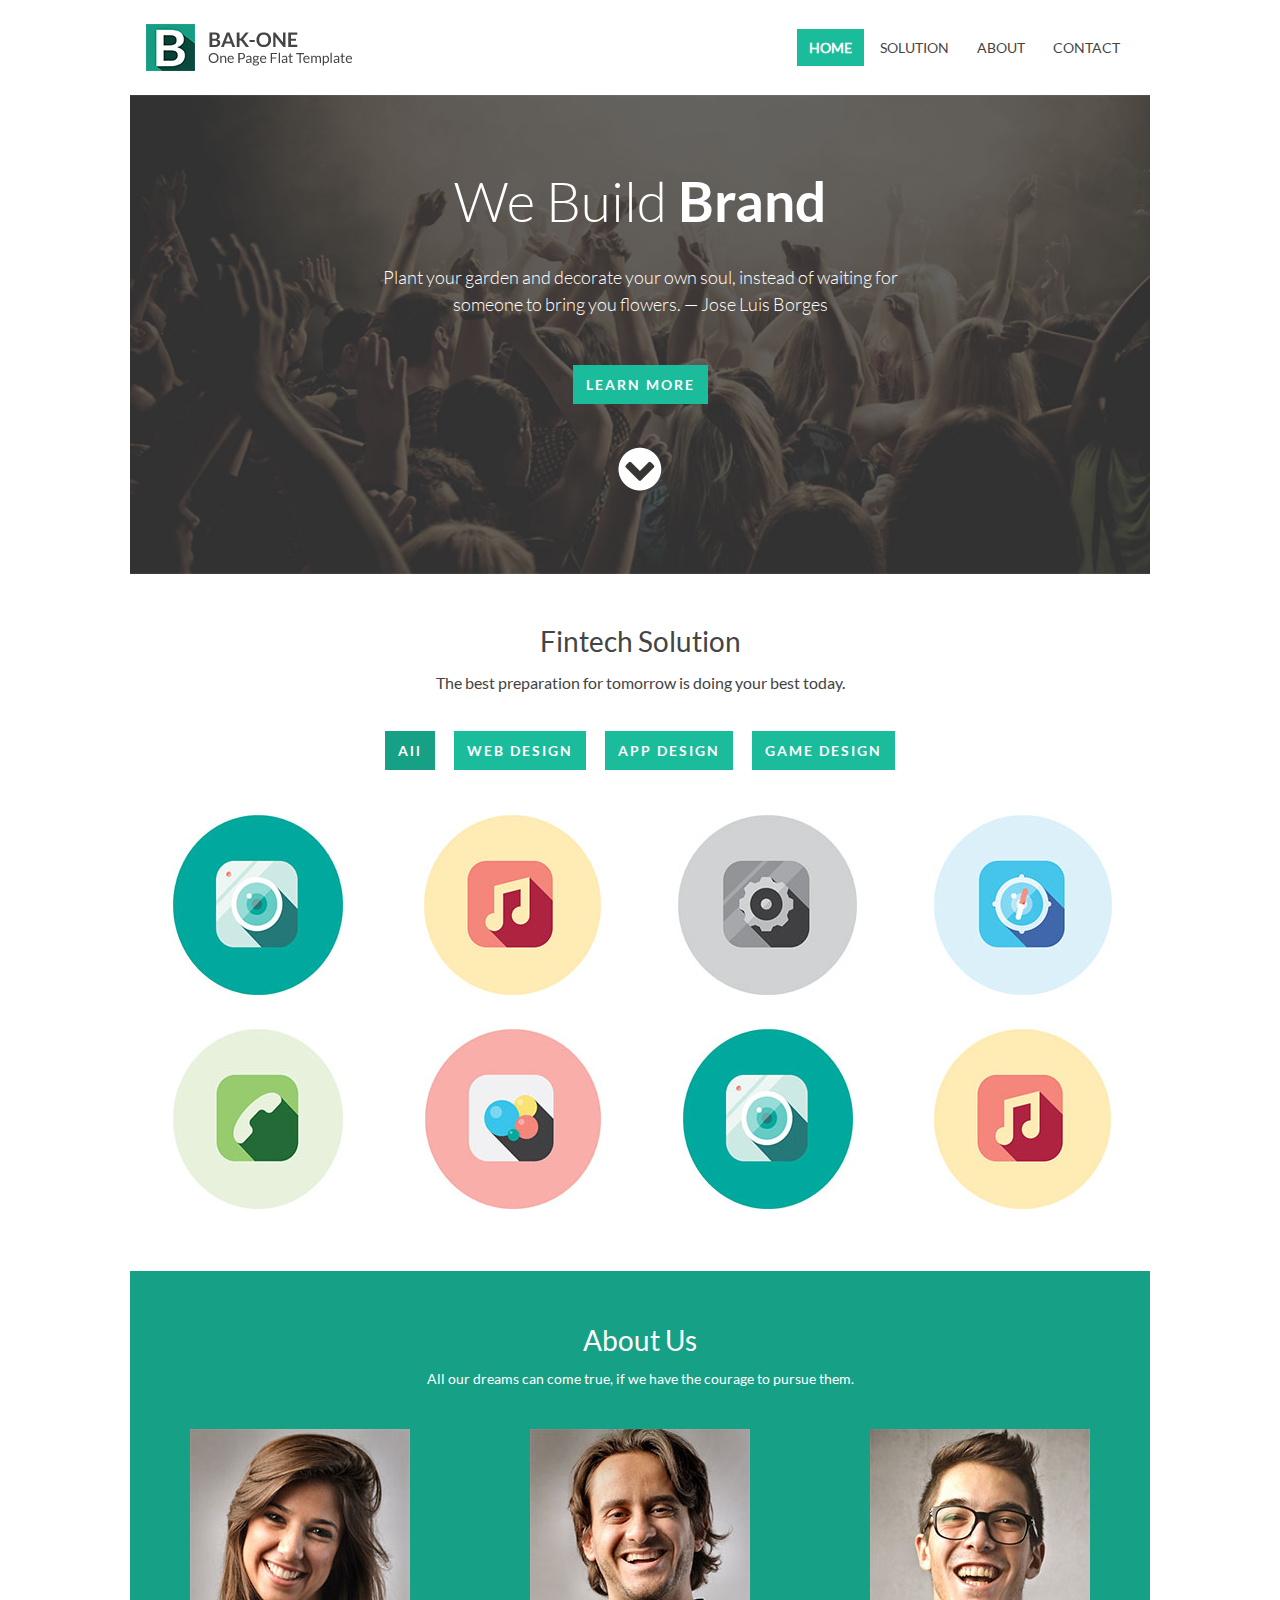
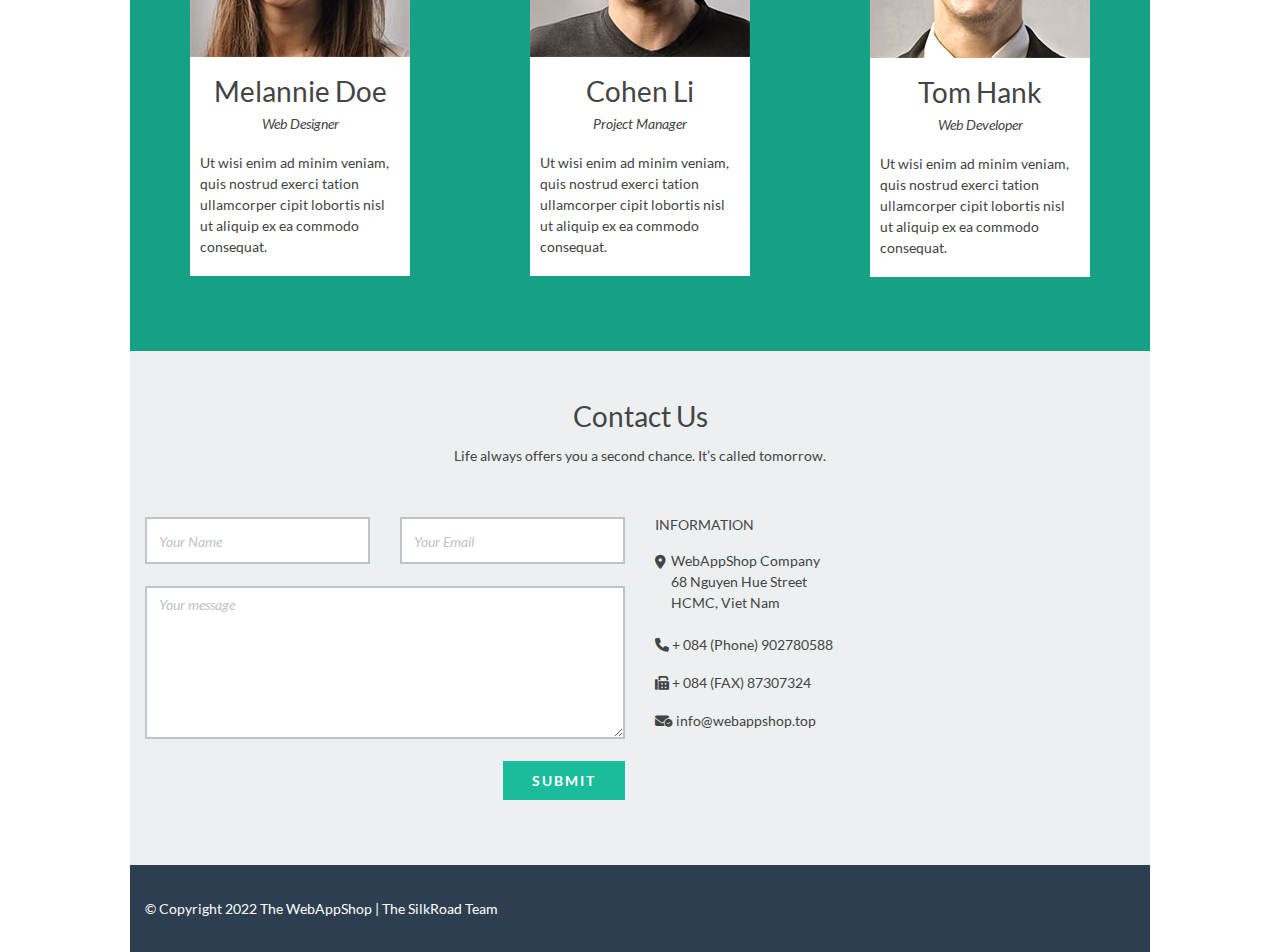
<file: index_opacity.html>
<!DOCTYPE html>
<html lang="en">
<head>
	<meta charset="UTF-8">
	<meta name="viewport" content="width=device-width, initial-scale=1.0">
	<link rel="shortcut icon" href= "images/favicon.ico">
	<title>The WebAppShop - The SilkRoad Team</title>
	<link rel="stylesheet" href="vendor/fontawesome/css/all.min.css">
	<link rel="stylesheet" href="vendor/bootstrap/css/bootstrap.min.css">
	<link rel="stylesheet" href="css/style_opacity.css">
	
</head>
<body data-spy="scroll" data-target=".navbar">
	<!-- This is header -->
	
	<!-- This is main -->
	<main>
		<!-- HOME -->
		<section id="home">
			<header>
				<nav class="navbar navbar-expand-md navbar-light">
					<a class="navbar-brand" href="#"><img src="images/Logo.png" alt=""></a>
					<button class="navbar-toggler" type="button" data-toggle="collapse" data-target="#navbarSupportedContent" aria-controls="navbarSupportedContent" aria-expanded="false" aria-label="Toggle navigation">
						<span class="navbar-toggler-icon"></span>
					</button>
					<div class="collapse navbar-collapse" id="navbarSupportedContent">
						<ul class="navbar-nav ml-auto">
							<li class="nav-item">
								<a class="nav-link active" href="#home">HOME</a>
							</li>
							<li class="nav-item">
								<a class="nav-link" href="#portfolio">SOLUTION</a>
							</li>
							<li class="nav-item">
								<a class="nav-link" href="#about">ABOUT</a>
							</li>
							<li class="nav-item">
								<a class="nav-link" href="#contact">CONTACT</a>
							</li>
						</ul>
					</div>
				</nav>
			</header>
			<div class="home container-fluid text-center">
				<h1>We Build <strong>Brand</strong></h1>
				<p>Plant your garden and decorate your own soul, instead of waiting for someone to bring you flowers. — Jose Luis Borges</p>
				<button>LEARN MORE</button>
				<br>
				<a href="#portfolio"><img src="images/muiten.png" alt="muiten"></a>
			</div>
		</section>

		<!-- PORTFOLIO -->
		<section id="portfolio">
			<div class="portfolio container-fluid text-center">
				<h2>Fintech Solution</h2>
				<p>The best preparation for tomorrow is doing your best today.</p>
				<button class="active" data="all">All</button>
				<button data="web-design">WEB DESIGN</button>
				<button data="graphic-design">APP DESIGN</button>
				<button data="flat-design">GAME DESIGN</button>
				<div class="row">
					<div data="web-design" class="col-lg-3 col-md-4 col-sm-6">
						<div class="box">
							<a href="#">
								<img src="images/porpollo-1.jpg" alt="porpollo-1">
							</a>
							<div class="overlay">
								<div class="content">
									<span><i class="fa-solid fa-magnifying-glass"></i></span>
									<br>
									<span>Example Title</span>
									<br>
									<span>Web Design</span>
								</div>
							</div>
						</div>
					</div>
					<div data="web-design" class="col-lg-3 col-md-4 col-sm-6">
						<div class="box">
							<a href="#">
								<img src="images/icon_music.jpg" alt="icon_music">
							</a>
							<div class="overlay">
								<div class="content">
									<span><i class="fa-solid fa-magnifying-glass"></i></span>
									<br>
									<span>Example Title</span>
									<br>
									<span>Web Design</span>
								</div>
							</div>
						</div>
					</div>
					<div data="web-design" class="col-lg-3 col-md-4 col-sm-6">
						<div class="box">
							<a href="#">
								<img src="images/banh_rang.jpg" alt="banh_rang">
							</a>
							<div class="overlay">
								<div class="content">
									<span><i class="fa-solid fa-magnifying-glass"></i></span>
									<br>
									<span>Example Title</span>
									<br>
									<span>Web Design</span>
								</div>
							</div>
						</div>
					</div>
					<div data="graphic-design" class="col-lg-3 col-md-4 col-sm-6">
						<div class="box">
							<a href="#">
								<img src="images/lay_dau.jpg" alt="lay_dau">
							</a>
							<div class="overlay">
								<div class="content">
									<span><i class="fa-solid fa-magnifying-glass"></i></span>
									<br>
									<span>Example Title</span>
									<br>
									<span>Web Design</span>
								</div>
							</div>
						</div>
					</div>
					<div data="graphic-design" class="col-lg-3 col-md-4 col-sm-6">
						<div class="box">
							<a href="#">
								<img src="images/phone.jpg" alt="phone">
							</a>
							<div class="overlay">
								<div class="content">
									<span><i class="fa-solid fa-magnifying-glass"></i></span>
									<br>
									<span>Example Title</span>
									<br>
									<span>Web Design</span>
								</div>
							</div>
						</div>
					</div>
					<div data="flat-design" class="col-lg-3 col-md-4 col-sm-6">
						<div class="box">
							<a href="#">
								<img src="images/cham_tron.jpg" alt="cham_tron">
							</a>
							<div class="overlay">
								<div class="content">
									<span><i class="fa-solid fa-magnifying-glass"></i></span>
									<br>
									<span>Example Title</span>
									<br>
									<span>Web Design</span>
								</div>
							</div>
						</div>
					</div>
					<div data="flat-design" class="col-lg-3 col-md-4 col-sm-6">
						<div class="box">
							<a href="#">
								<img src="images/porpollo-1.jpg" alt="porpollo-1">
							</a>
							<div class="overlay">
								<div class="content">
									<span><i class="fa-solid fa-magnifying-glass"></i></span>
									<br>
									<span>Example Title</span>
									<br>
									<span>Web Design</span>
								</div>
							</div>
						</div>
					</div>
					<div data="flat-design" class="col-lg-3 col-md-4 col-sm-6">
						<div class="box">
							<a href="#">
								<img src="images/icon_music.jpg" alt="icon_music">
							</a>
							<div class="overlay">
								<div class="content">
									<span><i class="fa-solid fa-magnifying-glass"></i></span>
									<br>
									<span>Example Title</span>
									<br>
									<span>Web Design</span>
								</div>
							</div>
						</div>
					</div>
				</div>
			</div>
		</section>

		<!-- ABOUT US -->
		<section id="about">
			<div class="about container-fluid text-center">
				<h2>About Us</h2>
				<p>All our dreams can come true, if we have the courage to pursue them.</p>
				<div class="row">
					<div class="col-lg-4">
						<div class="box">
							<img src="images/woman.jpg" alt="woman">
							<div class="overlay">
								<a href="#"><i class="fa-brands fa-facebook-f"></i></a>
								<a href="#"><i class="fa-brands fa-twitter"></i></a>
								<a href="#"><i class="fa-brands fa-google-plus-g"></i></a>
								<a href="#"><i class="fa-brands fa-dribbble"></i></a>
							</div>
						</div>
						<div class="box-info">
							<h3>Melannie Doe</h3>
							<em>Web Designer</em>
							<p>Ut wisi enim ad minim veniam, quis nostrud exerci tation ullamcorper cipit lobortis nisl	ut aliquip ex ea commodo consequat.</p>
						</div>
					</div>
					<div class="col-lg-4">
						<div class="box">
							<img src="images/man.jpg" alt="man">
							<div class="overlay">
								<a href="#"><i class="fa-brands fa-facebook-f"></i></a>
								<a href="#"><i class="fa-brands fa-twitter"></i></a>
								<a href="#"><i class="fa-brands fa-google-plus-g"></i></a>
								<a href="#"><i class="fa-brands fa-dribbble"></i></a>
							</div>
						</div>
						<div class="box-info">
							<h3>Cohen Li</h3>
							<em>Project Manager</em>
							<p>Ut wisi enim ad minim veniam, quis nostrud exerci tation ullamcorper cipit lobortis nisl	ut aliquip ex ea commodo consequat.</p>
						</div>
					</div>
					<div class="col-lg-4">
						<div class="box">
							<img src="images/man_1.jpg" alt="man_1">
							<div class="overlay">
								<a href="#"><i class="fa-brands fa-facebook-f"></i></a>
								<a href="#"><i class="fa-brands fa-twitter"></i></a>
								<a href="#"><i class="fa-brands fa-google-plus-g"></i></a>
								<a href="#"><i class="fa-brands fa-dribbble"></i></a>
							</div>
						</div>
						<div class="box-info">
							<h3>Tom Hank</h3>
							<em>Web Developer</em>
							<p>Ut wisi enim ad minim veniam, quis nostrud exerci tation ullamcorper cipit lobortis nisl	ut aliquip ex ea commodo consequat.</p>
						</div>
					</div>
				</div>
			</div>
		</section>

		<!-- CONTACT US -->
		<section id="contact">
			<div class="contact container-fluid">
				<h2 class="text-center">Contact Us</h2>
				<p class="text-center">Life always offers you a second chance. It’s called tomorrow.</p>
				<div class="row">
					<!-- Col Contact left form-->
					<div class="col-lg-6">
						<form method="POST" action="#">
							<div class="row">
								<div class="col-lg-6">
									<input type="text" name="name" placeholder="Your Name" class="form-control">
								</div>
								<div class="col-lg-6">
									<input type="email" name="email" placeholder="Your Email" class="form-control">
								</div>
								<div class="col-lg-12">
									<textarea name ="message" cols="30" rows="10" placeholder="Your message" class="form-control"></textarea>
								</div>
								<div class="col-lg-12 text-right">
									<button type="submit">SUBMIT</button>
								</div>
							</div>
						</form>
					</div>
					<!-- Col Contact right Infomation-->
					<div class="col-lg-6">
						<h3>INFORMATION</h3>
						<address>
							<i class="fa-solid fa-location-dot"></i>
							<p>
								WebAppShop Company<br>
								68 Nguyen Hue Street<br>
								HCMC, Viet Nam
							</p>
						</address>
						<p><i class="fas fa-phone"></i> + 084 (Phone) 902780588</p>
						<p><i class="fa-solid fa-fax"></i> + 084 (FAX) 87307324</p>
						<p><i class="fa-solid fa-envelope-circle-check"></i> info@webappshop.top</p>
					</div>
				</div>	
			</div>	
		</section>
	</main>
	<!-- This is footer -->
	<footer>
		<div class="container-fluid">
			<p>© Copyright 2022 The WebAppShop  |  The SilkRoad Team</p>
		</div>
		<a href="#" class="back-to-top">
			<i class="fa-solid fa-arrow-up-from-water-pump"></i>
		</a>
	</footer>
	<!-- This is bootstrap script -->
	<script src="vendor/jquery-3.6.0.min.js"></script>
	<script src="vendor/popper.min.js"></script>
	<script src="vendor/bootstrap/js/bootstrap.min.js"></script>
	<script src="js/script.js"></script>
</body>
</html>
</file>
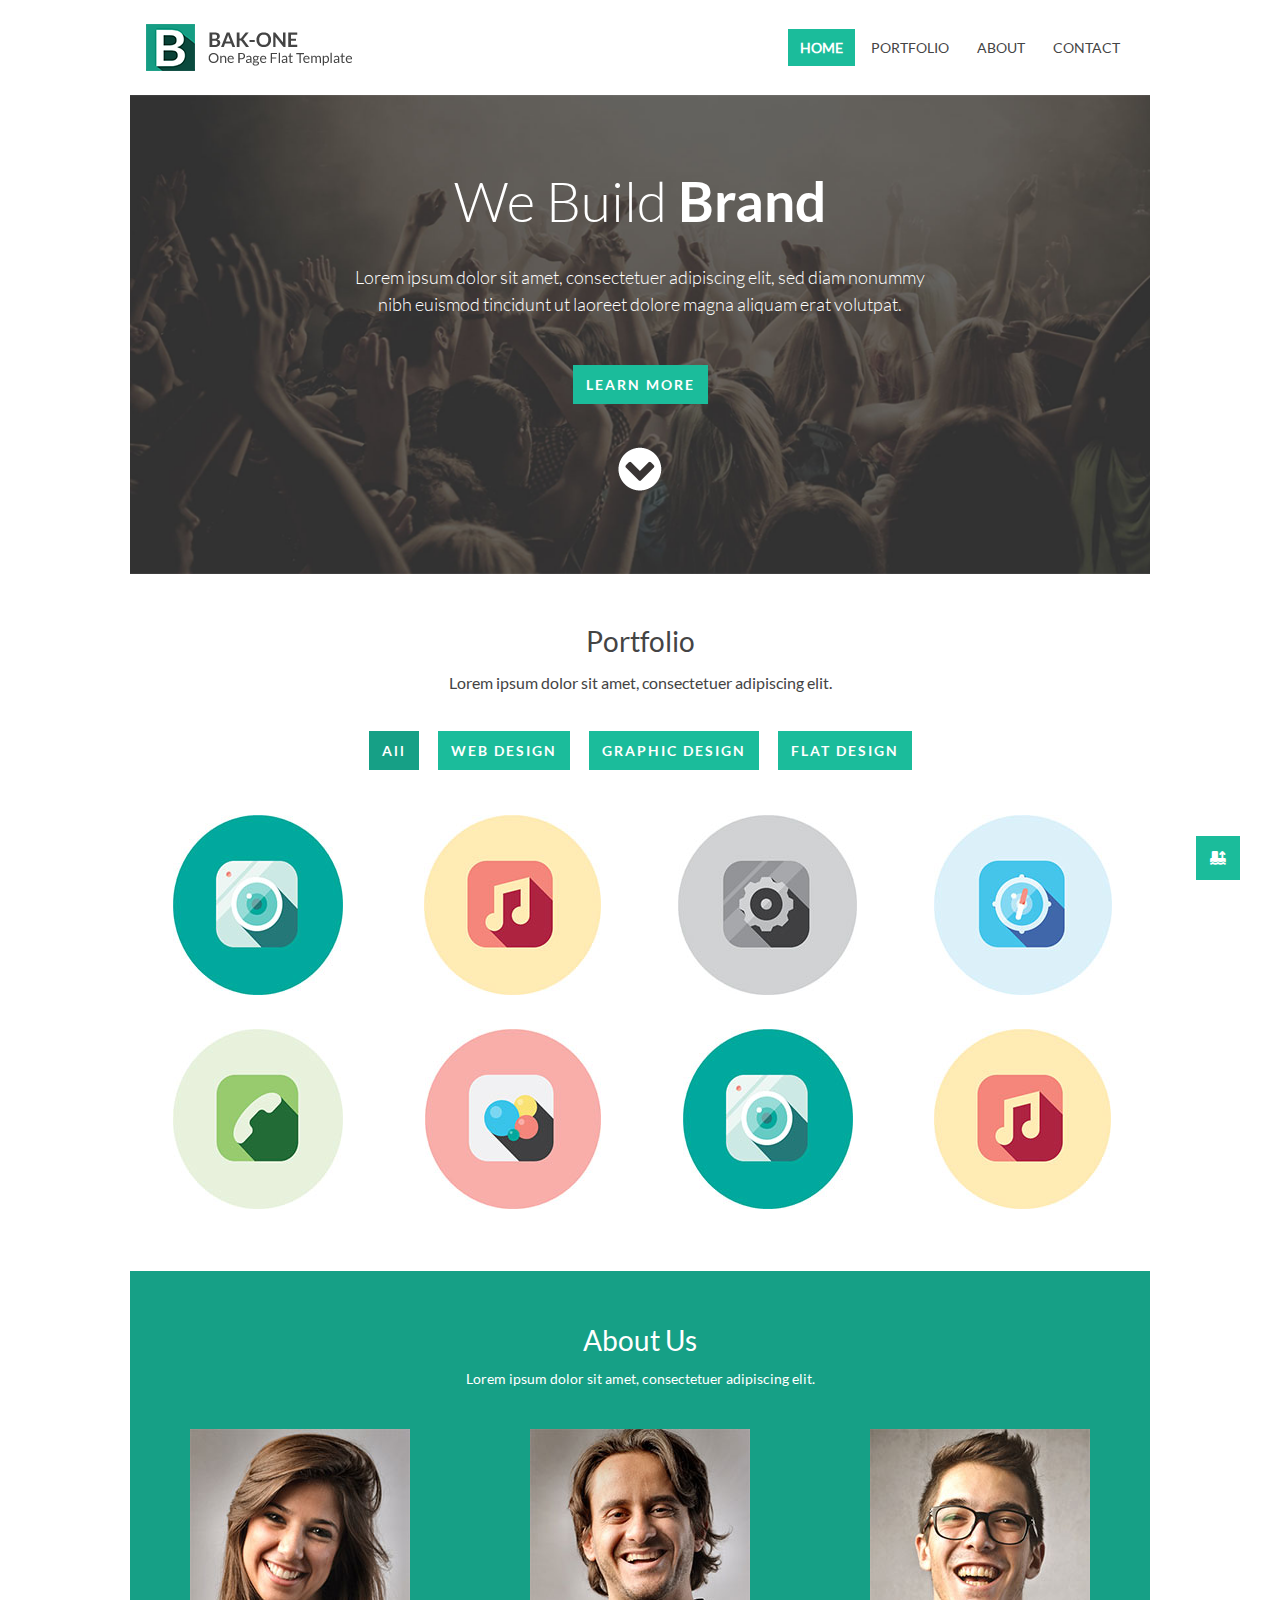
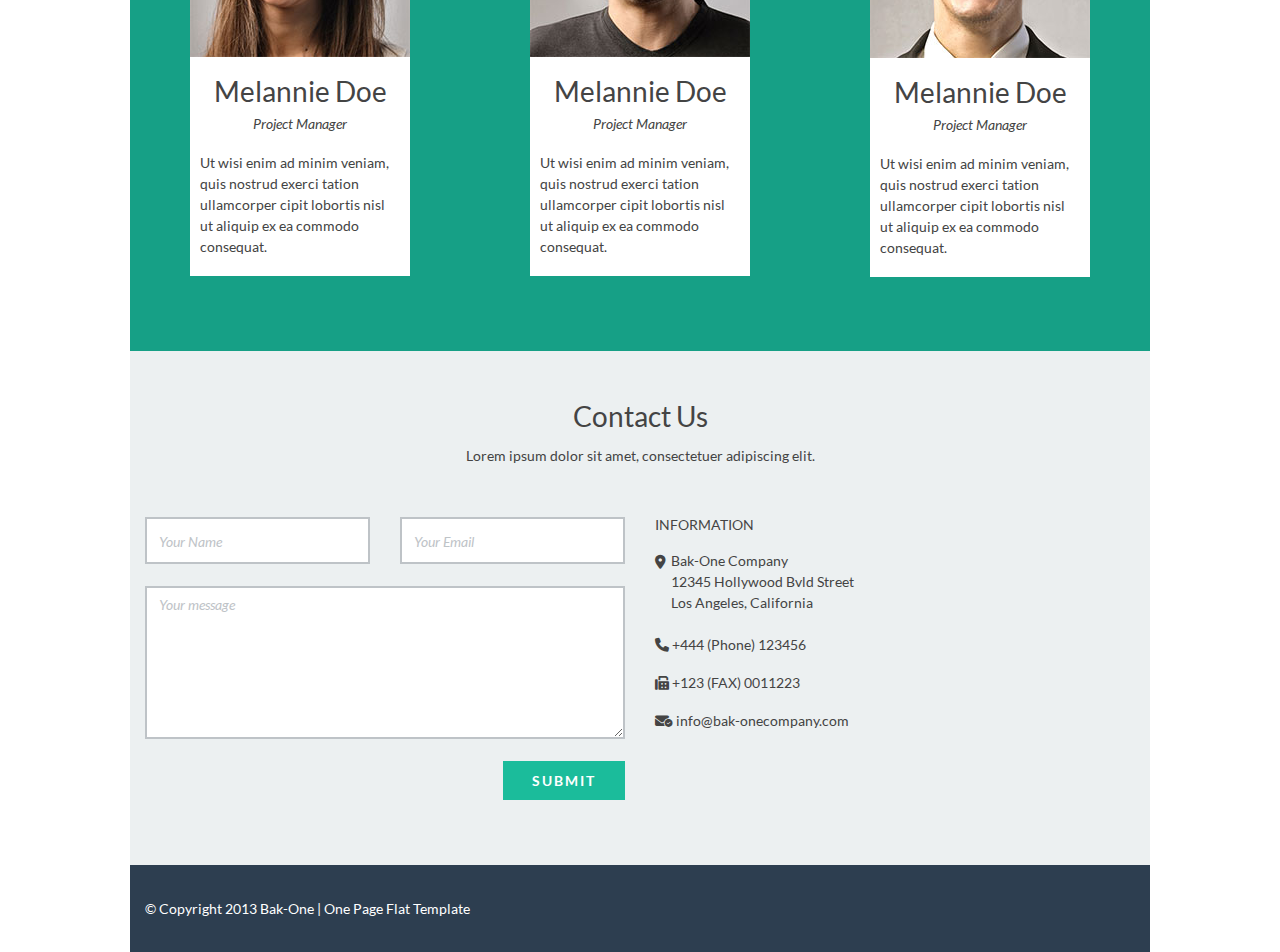
<file: index_transform.html>
<!DOCTYPE html>
<html lang="en">
<head>
	<meta charset="UTF-8">
	<meta name="viewport" content="width=device-width, initial-scale=1.0">
	<link rel="shortcut icon" href= "images/favicon.ico">
	<title>BackOneTemplate</title>
	<link rel="stylesheet" href="vendor/fontawesome/css/all.min.css">
	<link rel="stylesheet" href="vendor/bootstrap/css/bootstrap.min.css">
	<link rel="stylesheet" href="css/style_transform.css">
</head>
<body>
	<!-- This is header -->
	<header>
		<nav class="navbar navbar-expand-md navbar-light">
			<a class="navbar-brand" href="#"><img src="images/Logo.png" alt=""></a>
			<button class="navbar-toggler" type="button" data-toggle="collapse" data-target="#navbarSupportedContent" aria-controls="navbarSupportedContent" aria-expanded="false" aria-label="Toggle navigation">
				<span class="navbar-toggler-icon"></span>
			</button>
			<div class="collapse navbar-collapse" id="navbarSupportedContent">
				<ul class="navbar-nav ml-auto">
					<li class="nav-item active">
						<a class="nav-link" href="#home">HOME</a>
					</li>
					<li class="nav-item">
						<a class="nav-link" href="#portfolio">PORTFOLIO</a>
					</li>
					<li class="nav-item">
						<a class="nav-link" href="#about">ABOUT</a>
					</li>
					<li class="nav-item">
						<a class="nav-link" href="#contact">CONTACT</a>
					</li>
				</ul>
			</div>
		</nav>
	</header>
	<!-- This is main -->
	<main>
		<!-- HOME -->
		<section id="home">
			<div class="home container-fluid text-center">
				<h1>We Build <strong>Brand</strong></h1>
				<p>Lorem ipsum dolor sit amet, consectetuer adipiscing elit, sed diam nonummy
				nibh euismod tincidunt ut laoreet dolore magna aliquam erat volutpat.</p>
				<button>LEARN MORE</button>
				<br>
				<a href="#portfolio"><img src="images/muiten.png" alt="muiten"></a>
			</div>
		</section>

		<!-- PORTFOLIO -->
		<section id="portfolio">
			<div class="portfolio container-fluid text-center">
				<h2>Portfolio</h2>
				<p>Lorem ipsum dolor sit amet, consectetuer adipiscing elit.</p>
				<button class="active">All</button>
				<button>WEB DESIGN</button>
				<button>GRAPHIC DESIGN</button>
				<button>FLAT DESIGN</button>
				<div class="row">
					<div class="col-lg-3 col-md-4 col-sm-6">
						<div class="box">
							<a href="#">
								<img src="images/porpollo-1.jpg" alt="porpollo-1">
							</a>
							<div class="overlay">
								<div class="content">
									<span><i class="fa-solid fa-magnifying-glass"></i></span>
									<br>
									<span>Example Title</span>
									<br>
									<span>Web Design</span>
								</div>
							</div>
						</div>
					</div>
					<div class="col-lg-3 col-md-4 col-sm-6">
						<div class="box">
							<a href="#">
								<img src="images/icon_music.jpg" alt="icon_music">
							</a>
							<div class="overlay">
								<div class="content">
									<span><i class="fa-solid fa-magnifying-glass"></i></span>
									<br>
									<span>Example Title</span>
									<br>
									<span>Web Design</span>
								</div>
							</div>
						</div>
					</div>
					<div class="col-lg-3 col-md-4 col-sm-6">
						<div class="box">
							<a href="#">
								<img src="images/banh_rang.jpg" alt="banh_rang">
							</a>
							<div class="overlay">
								<div class="content">
									<span><i class="fa-solid fa-magnifying-glass"></i></span>
									<br>
									<span>Example Title</span>
									<br>
									<span>Web Design</span>
								</div>
							</div>
						</div>
					</div>
					<div class="col-lg-3 col-md-4 col-sm-6">
						<div class="box">
							<a href="#">
								<img src="images/lay_dau.jpg" alt="lay_dau">
							</a>
							<div class="overlay">
								<div class="content">
									<span><i class="fa-solid fa-magnifying-glass"></i></span>
									<br>
									<span>Example Title</span>
									<br>
									<span>Web Design</span>
								</div>
							</div>
						</div>
					</div>
					<div class="col-lg-3 col-md-4 col-sm-6">
						<div class="box">
							<a href="#">
								<img src="images/phone.jpg" alt="phone">
							</a>
							<div class="overlay">
								<div class="content">
									<span><i class="fa-solid fa-magnifying-glass"></i></span>
									<br>
									<span>Example Title</span>
									<br>
									<span>Web Design</span>
								</div>
							</div>
						</div>
					</div>
					<div class="col-lg-3 col-md-4 col-sm-6">
						<div class="box">
							<a href="#">
								<img src="images/cham_tron.jpg" alt="cham_tron">
							</a>
							<div class="overlay">
								<div class="content">
									<span><i class="fa-solid fa-magnifying-glass"></i></span>
									<br>
									<span>Example Title</span>
									<br>
									<span>Web Design</span>
								</div>
							</div>
						</div>
					</div>
					<div class="col-lg-3 col-md-4 col-sm-6">
						<div class="box">
							<a href="#">
								<img src="images/porpollo-1.jpg" alt="porpollo-1">
							</a>
							<div class="overlay">
								<div class="content">
									<span><i class="fa-solid fa-magnifying-glass"></i></span>
									<br>
									<span>Example Title</span>
									<br>
									<span>Web Design</span>
								</div>
							</div>
						</div>
					</div>
					<div class="col-lg-3 col-md-4 col-sm-6">
						<div class="box">
							<a href="#">
								<img src="images/icon_music.jpg" alt="icon_music">
							</a>
							<div class="overlay">
								<div class="content">
									<span><i class="fa-solid fa-magnifying-glass"></i></span>
									<br>
									<span>Example Title</span>
									<br>
									<span>Web Design</span>
								</div>
							</div>
						</div>
					</div>
				</div>
			</div>
		</section>

		<!-- ABOUT US -->
		<section id="about">
			<div class="about container-fluid text-center">
				<h2>About Us</h2>
				<p>Lorem ipsum dolor sit amet, consectetuer adipiscing elit.</p>
				<div class="row">
					<div class="col-lg-4">
						<div class="box">
							<img src="images/woman.jpg" alt="woman">
							<div class="overlay">
								<a href="#"><i class="fa-brands fa-facebook-f"></i></a>
								<a href="#"><i class="fa-brands fa-twitter"></i></a>
								<a href="#"><i class="fa-brands fa-google-plus-g"></i></a>
								<a href="#"><i class="fa-brands fa-dribbble"></i></a>
							</div>
						</div>
						<div class="box-info">
							<h3>Melannie Doe</h3>
							<em>Project Manager</em>
							<p>Ut wisi enim ad minim veniam, quis nostrud exerci tation ullamcorper cipit lobortis nisl	ut aliquip ex ea commodo consequat.</p>
						</div>
					</div>
					<div class="col-lg-4">
						<div class="box">
							<img src="images/man.jpg" alt="man">
							<div class="overlay">
								<a href="#"><i class="fa-brands fa-facebook-f"></i></a>
								<a href="#"><i class="fa-brands fa-twitter"></i></a>
								<a href="#"><i class="fa-brands fa-google-plus-g"></i></a>
								<a href="#"><i class="fa-brands fa-dribbble"></i></a>
							</div>
						</div>
						<div class="box-info">
							<h3>Melannie Doe</h3>
							<em>Project Manager</em>
							<p>Ut wisi enim ad minim veniam, quis nostrud exerci tation ullamcorper cipit lobortis nisl	ut aliquip ex ea commodo consequat.</p>
						</div>
					</div>
					<div class="col-lg-4">
						<div class="box">
							<img src="images/man_1.jpg" alt="man_1">
							<div class="overlay">
								<a href="#"><i class="fa-brands fa-facebook-f"></i></a>
								<a href="#"><i class="fa-brands fa-twitter"></i></a>
								<a href="#"><i class="fa-brands fa-google-plus-g"></i></a>
								<a href="#"><i class="fa-brands fa-dribbble"></i></a>
							</div>
						</div>
						<div class="box-info">
							<h3>Melannie Doe</h3>
							<em>Project Manager</em>
							<p>Ut wisi enim ad minim veniam, quis nostrud exerci tation ullamcorper cipit lobortis nisl	ut aliquip ex ea commodo consequat.</p>
						</div>
					</div>
				</div>
			</div>
		</section>

		<!-- CONTACT US -->
		<section id="contact">
			<div class="contact container-fluid">
				<h2 class="text-center">Contact Us</h2>
				<p class="text-center">Lorem ipsum dolor sit amet, consectetuer adipiscing elit.</p>
				<div class="row">
					<!-- Col Contact left form-->
					<div class="col-lg-6">
						<form method="POST" action="#">
							<div class="row">
								<div class="col-lg-6">
									<input type="text" name="name" placeholder="Your Name" class="form-control">
								</div>
								<div class="col-lg-6">
									<input type="email" name="email" placeholder="Your Email" class="form-control">
								</div>
								<div class="col-lg-12">
									<textarea name ="message" cols="30" rows="10" placeholder="Your message" class="form-control"></textarea>
								</div>
								<div class="col-lg-12 text-right">
									<button type="submit">SUBMIT</button>
								</div>
							</div>
						</form>
					</div>
					<!-- Col Contact right Infomation-->
					<div class="col-lg-6">
						<h3>INFORMATION</h3>
						<address>
							<i class="fa-solid fa-location-dot"></i>
							<p>
								Bak-One Company<br>
								12345 Hollywood Bvld Street<br>
								Los Angeles, California
							</p>
						</address>
						<p><i class="fas fa-phone"></i> +444 (Phone) 123456</p>
						<p><i class="fa-solid fa-fax"></i> +123 (FAX) 0011223</p>
						<p><i class="fa-solid fa-envelope-circle-check"></i> info@bak-onecompany.com</p>
					</div>
				</div>	
			</div>	
		</section>
	</main>
	<!-- This is footer -->
	<footer>
		<div class="container-fluid">
			<p>© Copyright 2013 Bak-One  |  One Page Flat Template</p>
		</div>
		<a href="#" class="back-to-top">
			<i class="fa-solid fa-arrow-up-from-water-pump"></i>
		</a>
	</footer>
	<!-- This is bootstrap script -->
	<script src="vendor/jquery-3.5.1.slim.min.js"></script>
	<script src="vendor/popper.min.js"></script>
	<script src="vendor/bootstrap/js/bootstrap.min.js"></script>
</body>
</html>
</file>
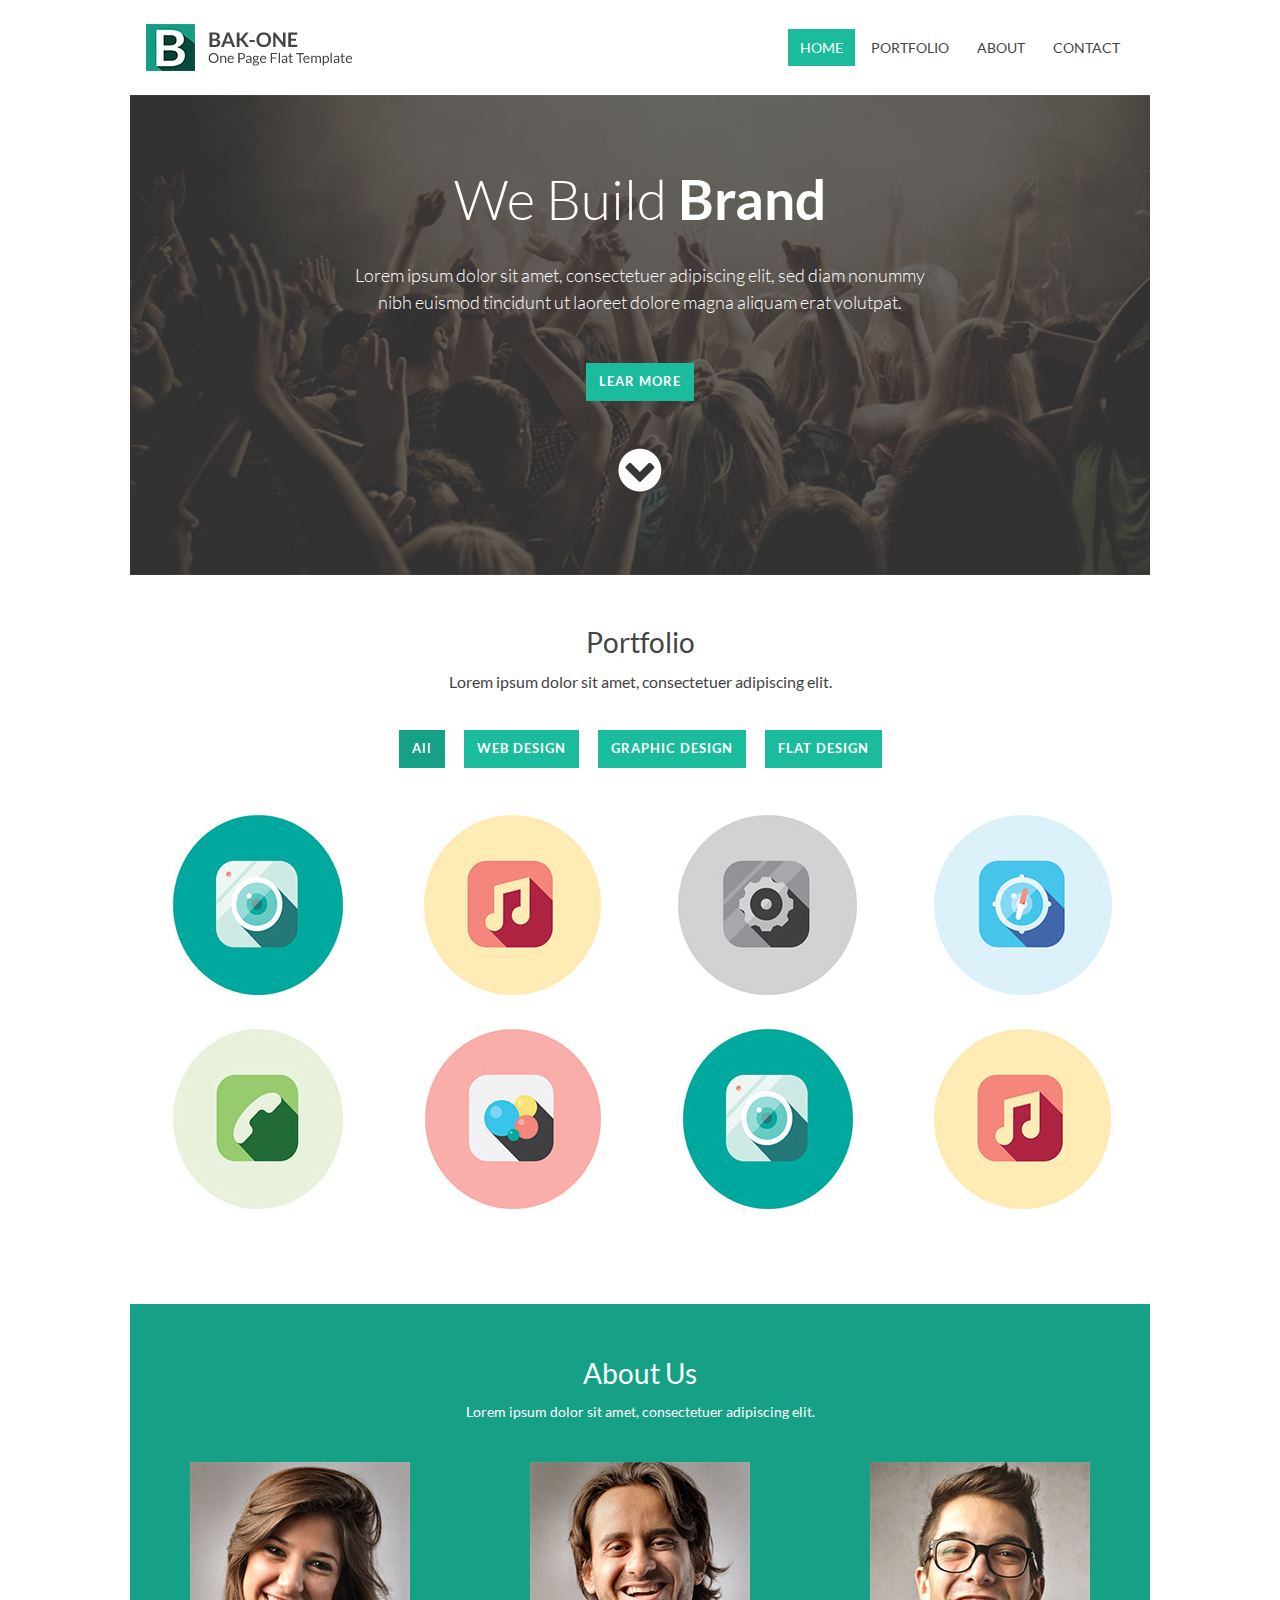
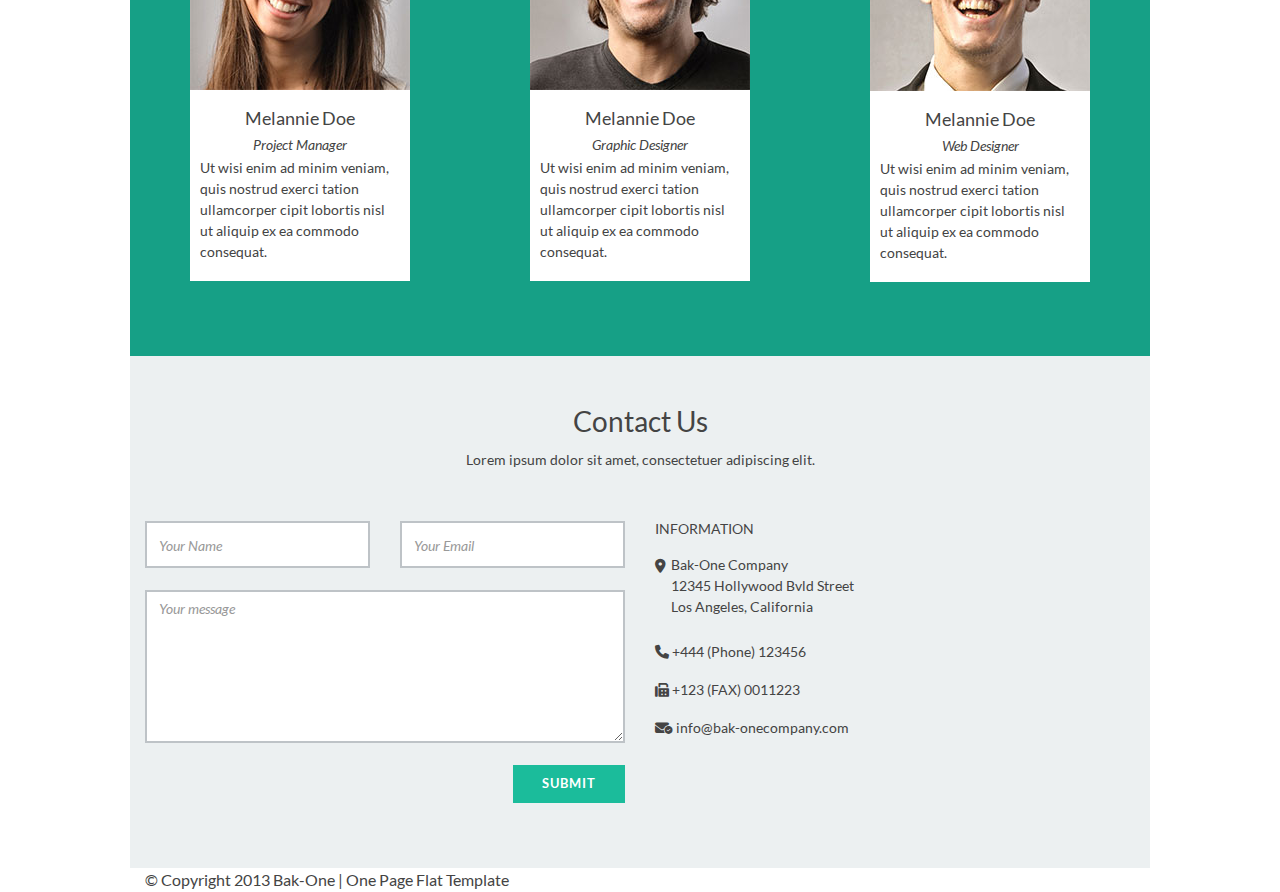
<file: template.html>
<!DOCTYPE html>
<html lang="en">
<head>
	<meta charset="UTF-8">
	<meta name="viewport" content="width=device-width, initial-scale=1.0">
	<link rel="shortcut icon" href= "images/favicon.ico">
	<title>BackOneTemplate</title>
	<link rel="stylesheet" href="vendor/bootstrap/css/bootstrap.min.css">
	<link rel="stylesheet" href="vendor/fontawesome/css/all.min.css">
	<link rel="stylesheet" href="css/template.css">
</head>
<body>
	<header>
		<nav class="navbar navbar-expand-sm navbar-light">
			<a class="navbar-brand" href="#"><img src="images/Logo.png" alt=""></a>
			<button class="navbar-toggler" type="button" data-toggle="collapse" data-target="#navbarSupportedContent" aria-control="navbarSupportedContent" aria-expanded="false" aria-label="Toggler navigation">
				<span class="navbar-toggler-icon"></span>
				
			</button>
			<div class="collapse navbar-collapse" id="navbarSupportedContent">
				<ul class="navbar-nav ml-auto">
					<li class="nav-item active">
						<a class="nav-link" href="#">HOME</a>
					</li>
					<li class="nav-item">
						<a class="nav-link" href="#">PORTFOLIO</a>
					</li>
					<li class="nav-item">
						<a class="nav-link" href="#">ABOUT</a>
					</li>
					<li class="nav-item">
						<a class="nav-link" href="#">CONTACT</a>
					</li>
				</ul>
			</div>
			
			
		</nav>
	</header>
	<main>
		<!-- HOME -->
		<section id="home">
			<div class="home container-fluid text-center">
				<h1>We Build <strong>Brand</strong></h1>
				<p>Lorem ipsum dolor sit amet, consectetuer adipiscing elit, sed diam nonummy
				nibh euismod tincidunt ut laoreet dolore magna aliquam erat volutpat.</p>
				<button>LEAR MORE</button>
				<br>
				<a href="#"><img src="images/muiten.png" alt="muiten"></a>
			</div>
		</section>

		<!-- PORTFOLIO -->
		<section id="portfolio">
			<div class="portfolio container-fluid text-center">
				<h2>Portfolio</h2>
				<p>Lorem ipsum dolor sit amet, consectetuer adipiscing elit.</p>
				<button class="active">All</button>
				<button>WEB DESIGN</button>
				<button>GRAPHIC DESIGN</button>
				<button>FLAT DESIGN</button>

				<div class="row"> <!--12 cột chia 4 ra col-lg-3; 12 cột chia 3 ra ra col-md-4 -->
					<div class="col-lg-3 col-md-4 col-sm-6"> 
						<img src="images/porpollo-1.jpg" alt="porpollo-1">
					</div>
					<div class="col-lg-3 col-md-4 col-sm-6">
						<img src="images/icon_music.jpg" alt="icon_music">
					</div>
					<div class="col-lg-3 col-md-4 col-sm-6">
						<img src="images/banh_rang.jpg" alt="banh_rang">
					</div>
					<div class="col-lg-3 col-md-4 col-sm-6">
						<img src="images/lay_dau.jpg" alt="lay_dau">
					</div>
					<div class="col-lg-3 col-md-4 col-sm-6">
						<img src="images/phone.jpg" alt="phone">
					</div>
					<div class="col-lg-3 col-md-4 col-sm-6">
						<img src="images/cham_tron.jpg" alt="cham_tron">
					</div>
					<div class="col-lg-3 col-md-4 col-sm-6">
						<img src="images/porpollo-1.jpg" alt="porpollo-1">
					</div>
					<div class="col-lg-3 col-md-4 col-sm-6">
						<img src="images/icon_music.jpg" alt="icon_music">
					</div>
				</div>
			</div>
		</section>

		<!-- ABOUT -->
		<section id="about">
			<div class="about container-fluid text-center">
				<h2>About Us</h2>
				<p>Lorem ipsum dolor sit amet, consectetuer adipiscing elit.</p>
				<div class="row">
					<div class="col-lg-4">
						<img src="images/woman.jpg" alt="woman">
						<div class="box-info">
							<h3>Melannie Doe</h3>
							<em>Project Manager</em>
							<p>Ut wisi enim ad minim veniam, quis nostrud exerci tation ullamcorper cipit lobortis nisl	ut aliquip ex ea commodo consequat.</p>
						</div>
					</div>
					<div class="col-lg-4">
						<img src="images/man.jpg" alt="man">
						<div class="box-info">
							<h3>Melannie Doe</h3>
							<em>Graphic Designer</em>
							<p>Ut wisi enim ad minim veniam, quis nostrud exerci tation ullamcorper cipit lobortis nisl	ut aliquip ex ea commodo consequat.</p>
						</div>
					</div>
					<div class="col-lg-4">
						<img src="images/man_1.jpg" alt="man_1">
						<div class="box-info">
							<h3>Melannie Doe</h3>
							<em>Web Designer</em>
							<p>Ut wisi enim ad minim veniam, quis nostrud exerci tation ullamcorper cipit lobortis nisl	ut aliquip ex ea commodo consequat.</p>
						</div>
					</div>
				</div>
			</div>
		</section>
		
		<!-- CONTACT -->
		<section id="contact">
			<div class="contact container-fluid">
				<h2 class="text-center">Contact Us</h2>
				<p class="text-center">Lorem ipsum dolor sit amet, consectetuer adipiscing elit.</p>
				<div class="row">
					<!-- left col -->
					<div class="col-lg-6">
						<form method="POST" action="#">
							<div class="row">
								<div class="col-lg-6">
									<input type="text" name="name" placeholder="Your Name" class="form-control">
								</div>
								<div class="col-lg-6">
									<input type="email" name="email" placeholder="Your Email" class="form-control">
								</div>
								<div class="col-lg-12">
									<textarea name ="message" cols="30" rows="10" placeholder="Your message" class="form-control"></textarea>
								</div>
								<div class="button col-lg-12 text-right">
									<button type="submit">SUBMIT</button>
								</div>
							</div>
						</form>
					</div>
					<!-- right col -->
					<div class="col-lg-6">
						<h3>INFORMATION</h3>
						<address>
							<i class="fa-solid fa-location-dot"></i>
							<p>Bak-One Company<br>
								12345 Hollywood Bvld Street<br>
							Los Angeles, California</p>
						</address>
						<p><i class="fas fa-phone"></i> +444 (Phone) 123456</p>
						<p><i class="fa-solid fa-fax"></i> +123 (FAX) 0011223</p>
						<p><i class="fa-solid fa-envelope-circle-check"></i> info@bak-onecompany.com</p>
					</div>
				</div>
			</div>
		</section>
	</main>
	<footer>
		<div class="container-fluid">
			<p>© Copyright 2013 Bak-One  |  One Page Flat Template</p>
			
		</div>
	</footer>
	<script src="vendor/jquery-3.5.1.slim.min.js"></script>
	<script src="vendor/popper.min.js"></script>
	<script src="vendor/bootstrap/js/bootstrap.min.js"></script>
</body>
</body>
</html>
</file>
<file: vender/jquery-validation-1.19.3/demo/marketo/stylesheet.css>
:-moz-any-link :focus {
	outline: none;
}

:focus {
	-moz-outline-style: none;
	outline: none;
}

body {
	font-size: 80%;
	margin: 0;
	padding: 0;
	font-family: tahoma, geneva, sans-serif;
	background-color: #000000;
}

a {
	color: #0653AB;
	outline: 0px;
	text-decoration: none;
}

a:hover {
	outline: 0px;
	text-decoration: underline;
}

img {
	border: 0px;
}

/* s1.0 - Page Containers */
#letterbox {
	margin: 10px auto;
	width: 883px;
	background-color: #364158;
	border: 8px solid #D4D4D4;
	padding: 1px 1px 10px 1px;
}

#header-background {
	background: url(images/back_nav_blue.gif) repeat-x;
	margin: 0px auto;
	padding: 0px;
	height: 73px;
	width: 883px;
	border-top: 4px solid #CCEAFE;
	border-bottom: 4px solid #D4D4D4;
}

#page-container {
	width: 866px;
	margin: 0px auto;
	margin-top: 33px; /* pad from top menu to actions buts*/
	margin-bottom: -11px;
	padding-top: 8px;
	padding-bottom: 8px;
	background-color: #D4D4D4; /* light grey*/
	border-right: 1px solid #464646;
}

#page-content-inner {
	width: 849px;
	margin: 0px auto;
	border-top: 1px solid #9F9FA0;
	border-left: 1px solid #A2A09A;
	background-color: #F4F1E9;
	position: relative;
}

#page-content-inner #col-left {
	width: 210px;
	float: left;
	background-color: #F4F1E9;
}

#page-content-inner #col-main {
	width: 639px;
	background-color: #ffffff;
	position: absolute;
	right: 0px;
	top: 0px;
}

#footer-container {
	width: 866px;
	position: relative;
	left: 8px;
	padding: 2px 0px 10px 0px;
	background-color: #D4D4D4; /* light grey*/
}

/* s2.0 - Global navigation bar */
.nav-global-container {
	width: 880px;
	margin: 0px auto;
	position: relative;
}

* html .nav-global-container { /* ie6 fix*/
	margin-bottom: -6px;
}

.login {
	position: absolute;
	right: 20px;
	text-align: center;
}

.login a,.login a span {
	display: block;
	height: 18px;
	font-size: 11px;
	background: url(images/login-sprite.gif) right -5px no-repeat;
	text-decoration: none;
	font-weight: bold;
	padding: 5px 10px 5px 10px;
	position: relative;
}

.login a:hover {
	color: #000000;
	text-decoration: underline;
}

div.login a span {
	background-position: left -105px;
	width: 4px;
	position: absolute;
	top: 0px;
	left: 0px;
	padding: 5px 0px 5px 0px;;
}

div.login a:hover span {

}

.logo {
	float: left;
	margin: 0px 0px -5px 0px; /* neg marging for ie6 */
}

.logo img {
	border: 0px;
	margin-left: -1px;
}

.nav-global {
	float: left;
	width: 645px;
	margin: 40px 0px 0px 40px;
	background-color: transparent;
}

.nav-global ul {
	margin: 0px;
	padding: 0px;
	list-style: none;
}

.nav-global li {
	float: left;
	white-space: nowrap;
}

div.nav-global li a,div.nav-global li a span {
	background-image: url(images/tab-sprite.gif);
	background-position: right 100px;
	background-repeat: no-repeat;
	height: 32px;
	color: #666666;
	text-decoration: none;
	font: bold 16px 'trebuchet ms';
	margin-right: 15px;
	display: block;
	position: relative;
	padding: 7px 15px 0px 15px;
}

div.nav-global li a:hover {
	background-position: right 0px;
	color: #333333;
}

div.nav-global li a:hover span {
	background-position: left -100px;
	display: block !important;
}

div.nav-global li a span {
	background-position: left 150px;
	width: 4px;
	position: absolute;
	left: 0px;
	top: 0px;
	padding: 7px 0px 0px 0px;
}

body.safari div.nav-global li a span {
	display: none;
}

div.nav-global li a.on,div.nav-global li a.on:hover {
	background-position: right -55px;
	color: #FFFFFF;
}

div.nav-global li a.on span,div.nav-global li a.on:hover span {
	background-position: left -155px;
	display: block !important;
}

div.action-container {
	position: relative;
	top: -45px;
	cursor: pointer;
}

div.action-icon-container {
	position: absolute;
	top: -17px;
	left: -17px;
	z-index: 10;
	width: 100px;
	height: 100px;
	overflow: hidden;
}

div.action-icon {
	border: 0px;
	position: absolute;
	top: -0px;
	left: 0px;
}

div.action-button-container {
	height: 106px;
	width: 180px;
	overflow: hidden;
	position: absolute;
	top: 0px;
	left: 0px;
	z-index: 5;
}

img.action-icon {
	border: 0px;
	position: absolute;
	top: 0px;
	left: 0px;
	z-index: 0
}

div.action-text {
	z-index: 20;
	color: #FFFFFF;
	position: absolute;
	left: 40px;
	top: 12px;
	font: 14px tahoma, geneva;
	padding-top: 30px;
}

div.bigbuttons {
	top: -20px;
}

div.action-header {
	z-index: 21;
	position: absolute;
	left: 40px;
	top: 10px;
}

div.action-header b {
	font: bold 17px tahoma, geneva;
	display: block;
	margin-bottom: 10px;
	color: #0b2c89;
	position: absolute;
	top: 0px;
	left: 0px;
	width: 130px;
}

div.action-header b.shadow {
	top: 1px;
	left: 1px;
	color: #d5d5d5;
}

img.action-button {
	position: relative;
}

div.hover img.action-button {
	top: -131px;
}

div.on img.action-button {
	top: -261px;
}

/* s3.0 - top of content Action Buttons */
.action-buttons {
	width: 100%; /* ie6 requires */
}

.action-buttons ul {
	position: relative;
	padding: 0px;
}

.action-buttons li {
	position: relative; /* ie6 fix */
	float: left;
	list-style: none;
	text-align: center;
	line-height: 16px;
	margin: -61px 0px 0px 0px;
}

.action-home li {
	margin: -49px 0px 0px 0px;
}

.action-buttons  a {
	display: block;
	height: 110px;
	width: 175px;
	padding: 14px 0px 0px 25px;
	text-decoration: none;
	font-size: 12px;
	font-weight: bold;
	color: #ffffff;
}

.action-buttons li span {
	color: #053880;
	line-height: 47px;
	font-size: 17px;
}

div.action-bottom {
	margin: 15px 0px 10px 0px;
	float: left;
}

div.action-bottom a {
	height: 61px;
	width: 178px;
	border: 0px;
	background: url(images/action-bottom.gif) no-repeat 0px 0px;
	color: #0b2c89;
	float: left;
	position: relative;
	font: bold 17px tahoma, geneva;
	text-decoration: none;
	margin-right: 10px;
}

div.action-bottom a span {
	position: absolute;
	top: 15px;
	left: 40px;
}

div.action-bottom a span.shadow {
	top: 16px;
	left: 41px;
	color: #d4d4d4;
}

.line-grey {
	background: url(images/line-grey.gif) 0 0 repeat-x;
	height: 2px;
	margin: 8px 25px 20px 0;
}

/* s4.0 - Home Hero Area */
.hero-background {
	position: relative;
	width: 880px;
	background: url(images/back_home-hero.jpg) 10px 0px no-repeat;
	height: 211px;
	margin: -20px 0px 45px 0px;
}

.hero-text {
	float: right;
	width: 626px;
	margin-top: 26px;
}

.hero-text a { /* Sign Up Now Button */
	padding: 5px 32px 0px 0px;
	float: right;
}

.hero-text h1 {
	font-size: 2.3em;
	line-height: 1.2em;
	color: #333333;
	font-family: Trebuchet MS;
	margin: 12px 0px 10px 10px;
}

.hero-text h2 {
	margin: 0px;
	font-weight: normal;
	font-size: 1.35em;
	margin: 5px 0px 13px 10px
}

/* s4.1 - Home Left Header tab */
.col-left-header-tab {
	position: relative; /* ie6 fix */
	background: url(images/tab_green.gif) 0 0 no-repeat;
	height: 30px;
	width: 166px;
	text-align: center;
	color: #ffffff;
	font: 20px 'trebuchet ms';
	padding-top: 2px;
	margin-top: -41px;
	margin-left: 20px;
	line-height: 29px;
	margin-bottom: 8px;
	display: block;
}

.col-left-header-tab a {
	color: #FFFFFF;
}

.callout-green {
	background: url(images/back_green-fade.gif) 0 0 repeat-x;
	font-size: 1.2em;
	padding: 10px 15px 20px 13px;
	color: #303B52;
	line-height: 1.4em;
}

/* s4.2 - Home Left Quote */
.callout-tan {
	color: #666666;
}

.callout-tan h1 {
	background: #F4F1E9 url(images/back_tan-fade.gif) 0 0 repeat-y;
	font-size: 1.1em;
	text-align: center;
	margin: 0px;
	padding: 11px 5px 11px 2px;
	color: #333333;
}

.callout-tan p {
	margin: 0px;
	margin-top: 5px;
	line-height: 1.4em;
	padding: 5px 10px 7px 13px;
}

.callout-tan p img {
	float: left;
	margin: 5px 10px 5px 0px;
}

.callout-tan div {
	text-align: left;
	padding: 5px 10px 7px 0px;
	font-weight: bold;
}

/* s4.3 - purple home boxes */
.box-purple {
	background: #C6C8E3 url(images/back_home-icons.png) 0px 0px repeat-x;
	border-left: 1px solid #ffffff;
	color: #333333;
	width: 581px;
	padding: 10px 15px 20px 15px;
}

div.box-purple a {

}

.box-purple h1 {
	font-size: 1.5em;
	margin: 10px 0px -15px 0px;
}

.box-purple li {
	margin: 0px 0px 0px -23px;
	line-height: 1.6em;
	font-size: 1em;
}

.box-purple  div {
	padding: 0px 0px 0px 110px;
}

.icon-text01 {
	background-image: url(images/icon_search-engine-market.png);
	background-repeat: no-repeat;
}

* html .icon-text01 {
	width: 460px; /* must have a width or heigh tag for ie6*/
	background-image: none;
	filter: progid : DXImageTransform . Microsoft .
		AlphaImageLoader(src = "images/icon_search-engine-market.png",
		sizingMethod = "crop");
}

.icon-text02 {
	background: url(images/icon_landing-pages.png) 0 0 no-repeat;
}

* html .icon-text02 {
	width: 460px; /* must have a width or heigh tag for ie6*/
	background-image: none;
	filter: progid : DXImageTransform . Microsoft .
		AlphaImageLoader(src = "images/icon_landing-pages.png", sizingMethod =
		"crop");
}

.icon-text03 {
	background: url(images/icon_salesforce.png) 0 0 no-repeat;
}

* html .icon-text03 {
	width: 460px; /* must have a width or heigh tag for ie6*/
	background-image: none;
	filter: progid : DXImageTransform . Microsoft .
		AlphaImageLoader(src = "images/icon_salesforce.png", sizingMethod =
		"crop");
}

/* s4.4 - news home boxes */
.callout-news {
	color: #555555;
	float: left;
	width: 49%;
	margin: 10px 1px 0px 0px;
	padding-bottom: 20px;
	text-align: left;
}

.line-news-r {
	border-right: 1px solid #D4D4D4;
}

.callout-news h1 {
	background-color: #EEEEEE;
	font-size: 1.2em;
	margin: 0px;
	padding: 11px 5px 11px 15px;
	color: #333333;
}

.callout-news p {
	margin: 10px 0px 0px 10px;
	padding: 0px 10px 7px 20px;
	background: url(images/news.gif) no-repeat left 1px;
}

.callout-news p a {

}

.callout-news ul {
	list-style-type: none;
	padding: 0;
	margin: 10px 0 0 10px;
}

.callout-news li {
	background: url(images/icon_news.gif) no-repeat left 2px;
	padding: 0px 5px 5px 20px;
}

.callout-news li a {
	display: block;
	margin-bottom: 5px;
}

.callout-news div {
	text-align: right;
}

#scrollup {
	position: relative;
	overflow: hidden;
	height: 440px;
	width: 200px
}

.headline {
	position: absolute;
	top: 600px;
	left: 5px;
	height: 585px;
	width: 190px;
	font: normal 12px tahoma, geneva !important;
}

div.more {
	margin: 5px 0px 0px 0px;
	padding: 0px 10px 0px 0px;
	letter-spacing: inherit;
}

div.more a {
	background: transparent url(images/arrow_r-blue.gif) no-repeat right 2px
		;
	font-weight: bold;
	padding: 0px 20px 0px 0px;
	font-weight: bold;
	text-decoration: none;
}

div.more a:hover {
	text-decoration: underline;
}

/* sX.0 - Left Nav */
.nav-left-back {
	background: url(images/back_nav_side.gif) 0 0 repeat-x;
}

div.empty {
	background: #F1F0E5 url(images/back_green-fade.gif) 0 0 repeat-x;
}

div.empty div.callout-green {

}

.nav-left {
	padding-top: 12px;
	/*background: url(images/logo_marketo_square.gif) 0 0 no-repeat;*/
	width: 210px;
}

.nav-left ul {
	margin: 0px;
	padding: 0px;
	list-style: none;
}

.nav-left li a {
	display: block;
	height: 24px;
	text-decoration: none;
	font-size: 12px;
	font-weight: bold;
	color: #ffffff;
	border-top: 1px solid #B3D38D;
	border-bottom: 1px solid #7CA84E;
	border-left: 1px solid #97B973;
	padding: 6px 0px 0px 20px;
}

.nav-left a:hover,.nav-left a.active:hover,#nav-left-sub a:hover {
	color: #4C6F28;
	background-color: #F4F1E9;
}

.nav-left a.open {
	background-image: url(images/arrow_d-green.gif);
	background-repeat: no-repeat;
	background-position: 6px 11px;
}

.nav-left-header-tab {
	position: relative; /* ie6 fix */
	background: url(images/tab_green.gif) 0 0 no-repeat;
	height: 32px;
	width: 166px;
	text-align: center;
	color: #ffffff;
	margin: -41px 0px 0px 22px;
	line-height: 22px;
	margin-bottom: 8px;
	display: block;
}

div.empty div.nav-left-header-tab {
	background: url(images/tab_green2.gif) 0 0 no-repeat;
}

.nav-left a.active {
	/* background: url(images/arrow_d-green.gif) 5px 10px no-repeat; */
	display: block;
	height: 24px;
	text-decoration: none;
	font-size: 12px;
	font-weight: bold;
	background-color: #F4F1E9;
	color: #4C6F28;
	border-top: 1px solid #D1E5BB;
	border-bottom: 1px solid #B0CB95;
	border-left: 1px solid #DADADA;
	padding: 6px 0px 0px 20px;
}

#nav-left-sub a {
	display: block;
	height: 24px;
	text-decoration: none;
	font-size: 12px;
	font-weight: bold;
	background-color: #D6E8C4;
	color: #4C6F28;
	border-top: 1px solid #D6E8C4;
	border-bottom: 1px solid #B0CB95;
	border-left: 1px solid #97B973;
	border-right: 1px solid #8DBE5A;
	padding: 6px 0px 0px 30px;
}

* html #nav-left-sub { /* ie6 fix */
	margin-top: -1px;
}

*+html #nav-left-sub { /* ie7 fix */
	margin-top: -1px;
}

#nav-left-sub a.active-page {
	display: block;
	height: 24px;
	text-decoration: none;
	font-size: 12px;
	font-weight: bold;
	background-color: #ffffff;
	color: #666666;
	border-top: 0px solid #7CA84E;
	border-bottom: 1px solid #B0CB95;
	border-left: 1px solid #97B973;
	border-right: 0px solid #8DBE5A;
	padding: 6px 0px 0px 30px;
	cursor: default; /* turns off hand icon for link */
}

/* sX.0 -  Main Content */
.main-content {
	color: #666666;
	position: absolute;
	right: 20px;
	padding-top: 20px;
	width: 585px;
	padding-bottom: 20px;
}

div.main-content div.main-content {

}

.main-content h1 {
	color: #5890D1;
	font-size: 1.9em;
	font-family: Trebuchet MS;
	border-bottom: 1px solid #cccccc;
	margin: 0px 10px 0px 0px;
}

.main-content h2 {
	color: #666666;
	font-size: 1.3em;
	font-weight: normal;
	margin: 10px 10px 5px 0px;
}

.main-content p {
	margin: 10px 10px 10px 0px;
	line-height: 1.55em;
}

/* sX.1 -  Main Content Sub Styles */
.sub-grey {
	border-top: 1px solid #D4D4D4;
	border-bottom: 1px solid #D4D4D4;
	background-color: #F4F4F4;
	margin: 10px 10px 0px 0px;
	padding: 0px 10px 20px 15px;
}

.sub-white {
	margin: 10px 10px 0px 0px;
	padding: 0px 10px 20px 15px;
}

img.screen-grab-r {
	margin-right: -8px;
	text-align: right;
	padding: 0px 0px 0px 10px;
}

div.main-content a.screenshot {
	float: right;
	padding: 10px 10px 0px 0px
}

.content-foot {
	border-top: 1px solid #D4D4D4;
	font-size: .9em;
	line-height: 1.45em;
	margin: 10px 20px 0px 0px;
	padding: 10px 10px 30px 0px;
}

div.main-content ul {
	position: relative;
	left: -25px;
}

div.main-content li {
	margin-bottom: 5px;
	list-style-type: disc
}

div.main-content li a {
	color: #6A6CB0;
}

/* sX.0 - Footer */
div.footer {
	color: #666666;
	font-size: .85em;
	font-weight: normal;
	height: 18px;
	margin: 0px auto;
	font-family: Tahoma, Geneva, sans-serif;
	margin-top: 10px;
}

.footer ul {
	list-style-type: none;
}

.footer li {
	float: left;
	border-right: 1px solid #666666;
	padding: 0px 7px 0px 7px;
	margin-top: 3px;
}

.footer a {
	color: #666666;
	text-decoration: none;
}

.footer a:hover {
	color: #0653AB;
	text-decoration: none;
}

.footer li.line-off {
	border-right: 0px solid #ffffff;
}

div.footer strong {
	font-weight: normal;
}

/* sX.0 - General Colors */
.line-grey,.line-grey-tier {
	border-top: 1px solid #A3A3A2;
}

.line-grey-tier {
	padding-bottom: 25px;
}

.bottom {
	height: 10px;
}

div.p10bottom {
	padding-bottom: 10px;
}

.clear {
	clear: both;
}

table.grid {
	background: #EEEEEE;
}

table.grid th {
	background-color: #F4F4F4;
}

table.grid td {
	background-color: #FFFFFF;
}

div.buttonSubmit {
	position: relative;
}

div.buttonSubmit input,div.buttonSubmit span {
	height: 36px;
	position: relative;
	background-image: url(images/button-submit.gif);
	background-repeat: no-repeat;
	background-position: right 0px;
	float: left;
	color: #FFFFFF;
	font-weight: bold;
	padding: 0px 15px 2px 15px;
	margin: 20px 0px 20px 0px;
	border: 0px;
	cursor: pointer;
	z-index: 5;
}

div.buttonSubmit input {
	width: auto;
}

div.buttonSubmit span {
	width: 4px;
	position: absolute;
	left: 0px;
	top: 0px;
	background-position: left -36px;
	padding: 0px 0px 0px 0px;
	z-index: 10;
}

body.safari div.buttonSubmit span {
	display: none
}

div.buttonSubmitHover input {
	background-position: right -72px;
}

div.buttonSubmitHover span {
	background-position: left -108px;
}

a.demoLink {
	padding: 1px 10px 0px 17px;
	height: 24px;
	background: url(images/bullet_triangle_blue.gif) no-repeat 0px 4px;
	display: block;
	float: left;
}

div.callout-tan a {
	background: none;
	color: #0653AB;
	margin: auto;
	display: block;
}

div.callout-tan a:hover {
	background: none;
	color: #0653AB;
}

label.error {
	display: block;
	color: red;
	font-style: italic;
	font-weight: normal;
}

input.error {
	border: 2px solid red;
}

p.demoBlock {
	border-bottom: 1px solid #DDDDDD;
	padding-bottom: 10px;
}

div.left-nav-callout {
	height: 200px;
	width: 190px;
	top: 55px;
	left: 5px;
	position: relative;
	padding-left: 9px;
	padding-top: 13px;
}

div.left-nav-callout img.png {
	position: absolute;
	z-index: 0;
	top: 0px;
	left: 0px;
}

div.left-nav-callout h6 {
	font: bold 14px tahoma, geneva;
	color: #333333;
	height: 36px;
	padding-left: 5px;
	margin: 0px;
	position: relative;
	z-index: 10;
}

div.left-nav-callout a {
	background: url(images/monitor24.gif) no-repeat 0px center;
	padding: 5px 0px 5px 30px;
	display: block;
	font: bold 12px tahoma, geneva;
	color: #336699;
	margin-bottom: 5px;
	position: relative;
	z-index: 10;
	width: 140px;
}

form table td {
	padding: 5px;
}

form table input {
	width: 200px;
	padding: 3px;
	margin: 0px;
}

textarea {
	width: 400px
}

td.label {
	width: 150px;
}

tr.required td.label {
	font-weight: bold;
	background: url(/images/forms/backRequiredGray.gif) no-repeat right
		center;
}

div.subTableDiv {
	width: 500px;
}

div.subTableDiv td.label {
	width: 135px;
}

ul#homeBlog li div.description {
	display: none;
}

td.field input.error, td.field select.error, tr.errorRow td.field input,tr.errorRow td.field select {
	border: 2px solid red;
	background-color: #FFFFD5;
	margin: 0px;
	color: red;
}

tr td.field div.formError {
	display: none;
	color: #FF0000;
}

tr.errorRow td.field div.formError {
	display: block;
	font-weight: normal;
}

div.error {
	color: red;
}

div.error a {
	color: #336699;
	font-size: 12px;
	text-decoration: underline
}

div.tooltip {
	position: absolute;
	left: 30px;
	bottom: 0px;
	display: none; /* in case javascript is disabled */
	width: 170px;
	background-color: #F4F1E9;
	z-index: 100;
	padding: 10px;
	border: 1px solid #CCCCCC;
}

div.offerbox {
	width: 125px;
	float: left;
	position: relative;
}

div.offerbox h3 {
	font: bold 17px tahoma, geneva;
	color: #333333;
	height: 55px;
	margin: 0px auto;
	text-align: center;
}

div.offerbox h4 {
	height: 100px;
	font: normal 13px tahoma, geneva;
	margin: 0px;
}

div.offerbox h5 {
	font: bold 14px tahoma, geneva;
	margin: 0px;
	height: 55px;
}

div.offerbox h5 small {
	float: left;
	font-weight: normal;
	font-size: 10px;
}

div.offerbox div.learnmore {
	padding-left: 25px;
}

div#marketoEditions {
	background: url(images/buynowBack.gif) no-repeat;
	width: 584px;
	height: 376px;
	float: left;
	position: relative;
	margin-bottom: 10px;
}

div.offerHeader {
	background: #0D8BBD;
	position: absolute;
	top: 20px;
	width: 266px;
	height: 34px;
	border: 1px solid #e1e4e2;
}

div.offerHeader span {
	font: 20px 'trebuchet ms';
	color: #FFFFFF;
	position: absolute;
	left: 0px;
	top: 0px;
}

div.offerHeader span.shadow {
	font: 20px 'trebuchet ms';
	color: #333333;
	position: absolute;
}

div.offerbox div.buttonSubmit {
	margin: 5px 0px 0px 10px;
}

div.footerAddress {
	position: absolute;
	bottom: 30px;
	left: 20px;
	color: #666666;
	font-size: 11px;
	display: none;
}
</file>
<file: vender/jquery-validation-1.19.3/demo/milk/milk.css>
/* GENERAL ELEMENTS */

* { margin: 0; padding: 0; }

body, input, select, textarea { font-family: verdana, arial, helvetica, sans-serif; font-size: 11px; }
body { color: #333;  background-color: #fff; text-align: center; }

a:link { color:#0060BF; text-decoration: underline; }
a:visited { color:#0060BF; text-decoration: underline; }
a:active { color:#0060BF; text-decoration: underline; }
a:hover { color:#000000; text-decoration: underline; }
	
h1, h2, h3, h4, h5, h6 { font-family: "Lucida Grande", "Lucida Sans Unicode", geneva, verdana, arial, helvetica, sans-serif; font-weight: bold; color: #666; }
h1 { font-size: 1.8em; margin: 0em 0em 0.6em 0em; color: #EC5800; }
h2 { font-size: 1.5em; margin: 1.2em 0em 0.4em 0em; }
h3 { font-size: 1.4em; margin: 1.2em 0em 0.4em 0em; color: #EC5800; }
h4 { font-size: 1.2em; margin: 1.2em 0em 0.4em 0em; }
h5 { font-size: 1.0em; margin: 1.2em 0em 0.4em 0em; }
h6 { font-size: 0.8em; margin: 1.2em 0em 0.4em 0em; }

img { border: 0px; }

p { font-size: 1.0em; line-height: 1.3em; margin: 1.2em 0em 1.2em 0em; }
li > p { margin-top: 0.2em; }
pre { font-family: monospace; font-size: 1.0em; }
strong, b { font-weight: bold; }

/* PAGE ELEMENTS */

/* Content */

#content { margin: 0em auto; width: 765px; padding: 10px 0 10px 0; text-align: left; /* Win IE5 */ }
.content { margin-left: 4.5em; margin-right: 4.5em; }
.content ol, .content ul, .content li { font-size: 1.0em; line-height: 1.3em; margin: 0.2em 0 0.1em 1.5em; }
.content ol.terms li { margin-bottom: 1em; }

/* Header */

#header { padding-bottom: 10em; }
#headerlogo { float: left; }
#headerlogo img { width: 188px; height: 83px;  }
#headernav { float: right; }

label { font-weight: bold; }
#reminders label { font-weight: normal; }

table.tabbedtable { padding-left: 3em; }
table.tabbedtable td { padding-bottom: 5px; }
table.tabbedtable label { text-align: right; padding-right: 9px; }
.hiddenlabel { visibility: hidden; }
.largelink { border: 1px solid #cacaca; padding: 10px; background-color: #E8EEF7; font-size: 1.2em; font-weight: bold; }
.largelinkwrap { padding-top: 10px; padding-bottom: 10px; }



#signuptab {
  float:left;
  width:100%;
  background:#fff url("bg.gif") repeat-x bottom;
  font-size: 1.0em;
  line-height: normal;
}
#signuptab ul {
  margin:0;
  padding: 0px 10px 0px 10px;
  list-style:none;
}
#signuptab li {
  float:left;
  background:url("left_white.png") no-repeat left top;
  margin:0;
  padding:0 3px 0 9px;
  border-bottom:1px solid #CACACA;
}
#signuptab a {
  float:left;
  display:block;
  width:.1em;
  background:url("right_white.png") no-repeat right top;
  padding:2px 15px 0px 6px;
  text-decoration:none;
  font-weight:bold;
  color:#fff;
  white-space: nowrap;
}
#signuptab > ul a {width:auto;}
/* Commented Backslash Hack hides rule from IE5-Mac \*/
#signuptab a {float:none;}
/* End IE5-Mac hack */
#signuptab a:hover {
  color:#333;
}
#signuptab #signupcurrent {
  background-position:0 -150px;
  border-width:0;
}
#signuptab #signupcurrent a {
  background-position:100% -150px;
  padding-bottom:1px;
  color:#000;
}
#signuptab li:hover, #signuptab li:hover a {
  background-position:0% -150px;
  color:#000;
}
#signuptab li:hover a {
  background-position:100% -150px;
}

/* Signup box */

#signupbox {
  width: 100%;
  text-align: center;
  margin: 0em auto;
}

#signupwrap {
  border: 1px solid #CACACA;
  border-top: 0;
  text-align: left;
  padding: 35px 10px 20px 30px;
  clear: both;
}

/* Unsupported browsers */

.orange_rbcontent { padding: 0.4em; }
.orange_rbroundbox { width: 100%; }

#unsupported {
  font-weight: bold;
  text-align: left;
}

/*#content {
  padding-top: 15px;
}*/

/* Signup form */

#signupform table {
  border-spacing: 0px;
  border-collapse: collapse;
  empty-cells: show;
}

#signupform .label {
  padding-top: 2px;
  padding-right: 8px;
  vertical-align: top;
  text-align: right;
  width: 125px;
  white-space: nowrap;
}

#signupform .field {
  padding-bottom: 10px;
  white-space: nowrap;
}

#signupform .status {
  padding-top: 2px;
  padding-left: 8px;
  vertical-align: top;
  width: 246px;
  white-space: nowrap;
}

#signupform .textfield {
  width: 150px;
}

#signupform label.error {
  background:url("../images/unchecked.gif") no-repeat 0px 0px;
  padding-left: 16px;
  padding-bottom: 2px;
  font-weight: bold;
  color: #EA5200;
}

#signupform label.checked {
  background:url("../images/checked.gif") no-repeat 0px 0px;
}

#signupform .success_msg {
  font-weight: bold;
  color: #0060BF;
  margin-left: 19px;
}

#signupform #dateformatStatus, #signupform #termsStatus {
  margin-left: 6px;
}

#signupform #dateformat_eu {
 vertical-align: middle;
}

#signupform #ldateformat_eu {
  font-weight: normal;
  vertical-align: middle;
}

#signupform #dateformat_am {
  vertical-align: middle;
}

#signupform #ldateformat_am {
  font-weight: normal;
  vertical-align: middle;
}

#signupform #termswrap {
  float: left;
}

#signupform #terms {
  vertical-align: middle;
  float: left;
  display: block;
  margin-right: 5px;
}

#signupform #lterms {
  font-weight: normal;
  vertical-align: middle;
  float: left;
  display: block;
  width: 350px;
  white-space: normal;
}

#signupform #lsignupsubmit {
  visibility: hidden;
}
</file>
<file: vender/jquery-validation-1.19.3/demo/css/screen.css>
/**********************************

Use: Main Screen Import

***********************************/

@import "reset.css";
@import "core.css";

@import "cmxformTemplate.css";
@import "cmxform.css";
</file>
<file: css/style_opacity.css>
/* Reset css */

*, p, h1, h2, h3 {
	margin: 0;
	padding: 0;
	box-sizing: border-box;
	-moz-box-sizing: border-box;
    -webkit-box-sizing: border-box;
}

/* Định dạng font */

@font-face {
	font-family: Lato-Regular;
	src: url("../font/Lato/Lato-Regular.ttf");
}

@font-face {
	font-family: Lato-Bold;
	src: url("../font/Lato/Lato-Bold.ttf");
}

@font-face {
	font-family: Lato-Italic;
	src: url("../font/Lato/Lato-Italic.ttf");
}

@font-face {
	font-family: Lato-Light;
	src: url("../font/Lato/Lato-Light.ttf");
}
@font-face {
	font-family: Lato-LightItalic;
	src: url("../font/Lato/Lato-LightItalic.ttf");
}

/* Tạo các biến */

:root{
	--primary-color:  #444;
	--sencond-color:  #FFF;
	--third-color: #1bbc9b;
	--fourth-color:  #16a086;
	--from-color:  #bec3c7;
	scroll-behavior: smooth;	/* cho chạy chậm khi click vào back to top */
}

/* Thiết lập mặc định */

body{
	max-width: 1020px;
	margin: auto;
	color: var(--primary-color);
	font-family: Lato-Regular;
	font-size: 14px;
}

/* Common */

button:not(header button) {
	font-family: Lato-Bold;
	letter-spacing: 2px;
	background-color: var(--third-color);
	margin-bottom: 43px;
	border: none;
	color: var(--sencond-color);
	padding: 9px 13px;
}

/* For desktop menu header */

.navbar{
	padding-top: 19px;
	padding-bottom: 19px;
}
.navbar.fixed-top{
	background-color: rgba(255, 255, 0, 0.8);
	padding-top: 0px;
	padding-bottom: 0px;
	animation: 1s menuAnimation;
}

@keyframes menuAnimation {
	from {
		opacity: 0;
		transform: translateY(-100%);
	}
	to {
		opacity: 1;
		transform: translateY(0);
	}
}
.dummy-padding{
	padding-top: 95px;	
}
.navbar-light .navbar-nav .nav-link {
	font-size: 14px;
	color: var(--primary-color);
	padding-left: 12px;
	padding-right: 12px;
	margin-left: 2px;
	margin-right: 2px;
}

.navbar-light .navbar-nav .nav-link.active,
.navbar-light .navbar-nav .nav-link:hover {
	color: var(--sencond-color);
	background-color: var(--third-color);
	font-weight: bold;
}

/* For mobile menu header */
@media(max-width: 768px){
.navbar-collapse {
	position: absolute;
    top: 100%;
    width: 100%;
    left: 0;
    background-color: rgba(128, 128, 0, 0.8);
	}

.navbar-light .navbar-nav .nav-link{
	margin-left: 0;
	margin-right: 0;
	margin-bottom: 3px;
	}

.navbar{
	padding-top: 0;
	padding-bottom: 0;
	}
.dummy-padding{
	padding-top: 57px;	
	}
}
/* End For mobile menu heder*/

/* HOME */

.home{
	background-image: url(../images/banner.png);
	background-size: cover;
	background-position: center;
	padding-top: 73px;
	padding-bottom: 83px;
	text-align: center;
	color: var(--sencond-color);
}

.home h1 {
	font-family: Lato-Light;
	font-size: 55px;
	margin-bottom: 30px;
}

.home h1 strong {
	font-family: Lato-Bold;
}

.home p {
	font-family: Lato-Light;
	font-size: 18px;
	max-width: 576px;
	margin: auto;
	margin-bottom: 47px;
}

/* PORTFOLIO */

.portfolio {
	padding-top: 51px;
	padding-bottom: 28px;
}

.portfolio h2 {
	font-size: 28px;
	margin-bottom: 12px;
}

.portfolio p {
	font-size: 16px;
	margin-bottom: 36px;
}

.portfolio button {
	margin-left: 8px;
	margin-right: 8px;
	margin-bottom: 45px;
}

.portfolio button.active {
	background-color: var(--fourth-color);
}

.portfolio img{
	/*margin-bottom: 34px; bỏ khúc thêm nội dung vào hình*/
}
/* Thêm nội dung vào hình = > khó làm sau*/

.portfolio .box { /* Thêm nội dung vào hình => khó làm sau */
	position: relative;
	/*width: 180px;
	margin: auto;*/
	display: inline-block; /* cho bằng hình bên trong*/
	margin-bottom: 34px;
}

.portfolio .overlay { /* Thêm nội dung vào hình => khó làm sau */
	position: absolute;
	width: 100%;
	height: 100%;
	top: 0;
	left: 0;
	/*background-color: rgba(8, 129, 105, 0.8);*/
	background-image: url(../images/hover.png);
	border-radius: 50%; /* làm cho nó tròn lại */
	display: flex;	/* nằm ngay giữa hình */
	justify-content: center;	/* nằm ngay giữa chiều ngang */
	align-items: center;	/* nằm ngay giữa chiều dọc */
	color: var(--sencond-color);
	pointer-events: none;	/* tắt sự kiện con trỏ (hình bàn tay) đẩy xuống hình type(1) */
	opacity: 0;	/* Giá trị 0 là không nhìn thấy nó */
	transition: 2s ease; /* Đi từ trạng thái này sang trạng thái khác mất 0.3 giây, với hiệu ứng ease (chậm nhanh chậm) */
}

.portfolio .box:hover .overlay {
	opacity: 1;	/* Giá trị 1 là nhìn thấy nó */
}

.portfolio .box .overlay span:nth-of-type(1){	/* Vì dính br nên phải đưa cơ chế lọc vào (:nth-of-type) */
	width: 43px;
	line-height: 45px;
	display: inline-block;
	color: var(--sencond-color);
	text-align: center;
	background-image: url(../images/search.png);
	border-radius: 50%;
	font-size: 21px;
}
.portfolio .box .overlay span:nth-of-type(2){
	font-size: 18px;
	margin-bottom: 8px;
	display: inline-block; /* xác định margin */
}
.portfolio .box .overlay span:nth-of-type(3){
	font-size: 14px;
}

/* End thêm nội dung vào hình */
/* ABOUT */

.about {
	background-color: var(--fourth-color);
	padding-top: 53px;
	padding-bottom: 64px;	/* 74-10 =64 */
}

.about h2 {
	font-size: 28px;
	color: var(--sencond-color);
	margin-bottom: 11px;
}

.about > p {
	font-size: 14px;
	color: var(--sencond-color);
	margin-bottom: 40px;
}

.about .box-info {
	background-color: #fff;
	width: 220px;
	margin: auto;
	padding-top: 18px;
	padding-bottom: 19px;
	margin-bottom: 10px;	/* cho khoảng ngăn ra giữa 2 dữ liệu khi zoom xuống mobile*/
}

.about .box-info h3 {
	font-size: 28px;
	padding-bottom: 4px;
}

.about .box-info em {
	font-size: 14px;
	font-family: Lato-Italic;
	margin-bottom: 18px;
	display:  inline-block;	  /* Xem chú thích thêm về thẻ em thuộc inline*/
}

.about .box-info p {
	font-size: 14px;
	text-align: left;
	padding-left: 10px;
	padding-right: 10px;
}
/* Làm các ứng dụng social => Khó làm sau*/

.about .box {
	position: relative;
}

.about .box .overlay {
	position: absolute;
	top: 50%;
	left: 50%;
	transform: translate(-50%, -50%); /* Di chuyển phần tử theo trục x và trục y */
	width: 180px;
	line-height: 48px;
	font-size: 29px;
	background-image: url(../images/hover.png);
	display: flex;	/* Canh đều các phần tử*/
	justify-content: space-evenly; /* Canh đều các phần tử*/
	opacity: 0;	/* Giá trị 0 là không nhìn thấy nó */
	transition: 2s ease; /* Đi từ trạng thái này sang trạng thái khác mất 0.3 giây, với hiệu ứng ease (chậm nhanh chậm) */
}
.about .box:hover .overlay {
	opacity: 1;
}
.about .box .overlay a {
	color: var(--sencond-color);
}

/* End làm các ứng dụng social */
/* CONTACT common */

.contact {
	padding-top: 49px;
	padding-bottom: 22px; /* 60 là file thiết kế -42 là của common ra */
	background-color: #ecf0f1;
}

.contact h2 {
	font-size: 28px;
	margin-bottom: 12px;
}

.contact > p {
	font-size: 14px;
	margin-bottom: 51px;
}

/* Contact left */

.contact input,
.contact textarea
 {
	border: 2px solid var(--from-color);
	border-radius: 0;
	margin-bottom: 22px;
}
.contact input {
	height: 47px;
}
.contact textarea {
	height: 153px;
}

.contact ::placeholder {
	font-size: 14px;
	font-family: Lato-Italic;
	color: var(--from-color);
}

.contact button {
	padding-left: 29px;
	padding-right: 29px;
}

/* CONTACT right */

.contact h3 {
	font-size: 14px;
	margin-bottom: 21px;
}

.contact address {
	font-size: 14px;
	margin-bottom: 21px;
	line-height: 21px;
	display: flex; /* cho 2 cột chỗ địa chỉ => khó làm sau*/ 
}

.contact address p {
	padding-left: 5px; /* cho khoảng cách tới các icon 5px => khó làm sau */
	margin-top: -5px;	/* cho bằng với icon => khó làm sau */
}
.contact address ~ 	p { /* khó làm sau */
	font-size: 14px;
	margin-bottom: 17px;
}

/* FOOTER */

footer {
	/*line-height: 87px; khi xuống 2 dòng thì báo lỗi làm bung chiều cao 87px*/ 
	height: 87px;
	/* center theo chiều dọc */
	display: flex; /* đi chung với align-item */
	align-items: center;	/* center phần tử đẩy vào giữa hàng (cột)*/
	background-color: #2d3e50;
	color: var(--sencond-color);
	font-size: 14px;
}

/* BACK TO TOP */

footer .back-to-top{
	line-height: 44px;
	width: 44px;
	background-color: var(--third-color);
	color: var(--sencond-color);
	text-align: center;
	position: fixed;
	bottom: 20px;
	right: 40px;
}

/* Click vào chạy tới vùng tương ứng */
/*
1. đặt id name cho mỗi section
2. gắn tên vào chỗ href chừa dấu #
*/
</file>
<file: css/style_transform.css>
/* Reset css */

*, p, h1, h2, h3 {
	margin: 0;
	padding: 0;
	box-sizing: border-box;
	-moz-box-sizing: border-box;
    -webkit-box-sizing: border-box;
}

/* Định dạng font */

@font-face {
	font-family: Lato-Regular;
	src: url("../font/Lato/Lato-Regular.ttf");
}

@font-face {
	font-family: Lato-Bold;
	src: url("../font/Lato/Lato-Bold.ttf");
}

@font-face {
	font-family: Lato-Italic;
	src: url("../font/Lato/Lato-Italic.ttf");
}

@font-face {
	font-family: Lato-Light;
	src: url("../font/Lato/Lato-Light.ttf");
}
@font-face {
	font-family: Lato-LightItalic;
	src: url("../font/Lato/Lato-LightItalic.ttf");
}

/* Tạo các biến */

:root{
	--primary-color:  #444;
	--sencond-color:  #FFF;
	--third-color: #1bbc9b;
	--fourth-color:  #16a086;
	--from-color:  #bec3c7;
	scroll-behavior: smooth;	/* cho chạy chậm khi click vào back to top */
}

/* Thiết lập mặc định */

body{
	max-width: 1020px;
	margin: auto;
	color: var(--primary-color);
	font-family: Lato-Regular;
	font-size: 14px;
}

/* Common */

button:not(header button) {
	font-family: Lato-Bold;
	letter-spacing: 2px;
	background-color: var(--third-color);
	margin-bottom: 43px;
	border: none;
	color: var(--sencond-color);
	padding: 9px 13px;
}

/* For desktop menu header */

.navbar{
	padding-top: 19px;
	padding-bottom: 19px;
}

.navbar-light .navbar-nav .nav-link {
	font-size: 14px;
	color: var(--primary-color);
	padding-left: 12px;
	padding-right: 12px;
	margin-left: 2px;
	margin-right: 2px;
}

.navbar-light .navbar-nav .active .nav-link,
.navbar-light .navbar-nav .nav-link:hover {
	color: var(--sencond-color);
	background-color: var(--third-color);
	font-weight: bold;
}

/* For mobile menu header */
@media(max-width: 768px){
.navbar-collapse {
	position: absolute;
    top: 100%;
    width: 100%;
    left: 0;
    background-color: rgba(128, 128, 0, 0.8);
	}

.navbar-light .navbar-nav .nav-link{
	margin-left: 0;
	margin-right: 0;
	margin-bottom: 3px;
	}

.navbar{
	padding-top: 0;
	padding-bottom: 0;
	}
}
/* End For mobile menu heder*/

/* HOME */

.home{
	background-image: url(../images/banner.png);
	background-size: cover;
	background-position: center;
	padding-top: 73px;
	padding-bottom: 83px;
	text-align: center;
	color: var(--sencond-color);
}

.home h1 {
	font-family: Lato-Light;
	font-size: 55px;
	margin-bottom: 30px;
}

.home h1 strong {
	font-family: Lato-Bold;
}

.home p {
	font-family: Lato-Light;
	font-size: 18px;
	max-width: 576px;
	margin: auto;
	margin-bottom: 47px;
}

/* PORTFOLIO */

.portfolio {
	padding-top: 51px;
	padding-bottom: 28px;
}

.portfolio h2 {
	font-size: 28px;
	margin-bottom: 12px;
}

.portfolio p {
	font-size: 16px;
	margin-bottom: 36px;
}

.portfolio button {
	margin-left: 8px;
	margin-right: 8px;
	margin-bottom: 45px;
}

.portfolio button.active {
	background-color: var(--fourth-color);
}

.portfolio img{
	/*margin-bottom: 34px; bỏ khúc thêm nội dung vào hình*/
}

/* Thêm nội dung vào hình = > khó làm sau*/

.portfolio .box { /* Thêm nội dung vào hình => khó làm sau */
	position: relative;
	/*width: 180px;
	margin: auto;*/
	margin-bottom: 34px;
	display: inline-block; /* cho bằng hình bên trong*/
}

.portfolio .overlay { /* Thêm nội dung vào hình => khó làm sau */
	position: absolute;
	width: 100%;
	height: 100%;
	top: 0;
	left: 0;
	/*background-color: rgba(8, 129, 105, 0.8);*/
	background-image: url(../images/hover.png);
	border-radius: 50%; /* làm cho nó tròn lại */
	display: flex;	/* nằm ngay giữa hình */
	justify-content: center;	/* nằm ngay giữa chiều ngang */
	align-items: center;	/* nằm ngay giữa chiều dọc */
	color: var(--sencond-color);
	pointer-events: none;	/* tắt sự kiện con trỏ (hình bàn tay) đẩy xuống hình type(1) */
	transform: scale(0);	/* Giá trị 0 là không nhìn thấy nó */
	transition: 2s ease; /* Đi từ trạng thái này sang trạng thái khác mất 0.3 giây, với hiệu ứng ease (chậm nhanh chậm) */
}

.portfolio .box:hover .overlay {
	transform: scale(1);	/* Giá trị 1 là nhìn thấy nó */
}

.portfolio .box .overlay span:nth-of-type(1){	/* Vì dính br nên phải đưa cơ chế lọc vào (:nth-of-type) */
	width: 43px;
	line-height: 45px;
	display: inline-block;
	color: var(--sencond-color);
	text-align: center;
	background-image: url(../images/search.png);
	border-radius: 50%;
	font-size: 21px;
}
.portfolio .box .overlay span:nth-of-type(2){
	font-size: 18px;
	margin-bottom: 8px;
	display: inline-block; /* xác định margin */
}
.portfolio .box .overlay span:nth-of-type(3){
	font-size: 14px;
}

/* End thêm nội dung vào hình */
/* ABOUT */

.about {
	background-color: var(--fourth-color);
	padding-top: 53px;
	padding-bottom: 64px;	/* 74-10 =64 */
}

.about h2 {
	font-size: 28px;
	color: var(--sencond-color);
	margin-bottom: 11px;
}

.about > p {
	font-size: 14px;
	color: var(--sencond-color);
	margin-bottom: 40px;
}

.about .box-info {
	background-color: var(--sencond-color);
	width: 220px;
	margin: auto;
	padding-top: 18px;
	padding-bottom: 19px;
	margin-bottom: 10px;	/* cho khoảng ngăn ra giữa 2 dữ liệu khi zoom xuống mobile*/
}

.about .box-info h3 {
	font-size: 28px;
	padding-bottom: 4px;
}

.about .box-info em {
	font-size: 14px;
	font-family: Lato-Italic;
	margin-bottom: 18px;
	display:  inline-block;	  /* Xem chú thích thêm về thẻ em thuộc inline*/
}

.about .box-info p {
	font-size: 14px;
	text-align: left;
	padding-left: 10px;
	padding-right: 10px;
}

/* Làm các ứng dụng social => Khó làm sau*/

.about .box {
	position: relative;
}

.about .box .overlay {
	position: absolute;
	top: 50%;
	left: 50%;
	transform: translate(-50%, -50%); /* Di chuyển phần tử theo trục x và trục y */
	width: 180px;
	line-height: 48px;
	font-size: 29px;
	background-image: url(../images/hover.png);
	display: flex;	/* Canh đều các phần tử*/
	justify-content: space-evenly; /* Canh đều các phần tử (các chữ)*/
	opacity: 0;	/* Giá trị 0 là không nhìn thấy nó */
	transition: 2s ease; /* Đi từ trạng thái này sang trạng thái khác mất 0.3 giây, với hiệu ứng ease (chậm nhanh chậm) */
}
.about .box:hover .overlay {
	opacity: 1;
}
.about .box .overlay a {
	color: var(--sencond-color);
}

/* End làm các ứng dụng social */

/* CONTACT common */

.contact {
	padding-top: 49px;
	padding-bottom: 22px; /* 60 là file thiết kế -42 là của common ra */
	background-color: #ecf0f1;
}

.contact h2 {
	font-size: 28px;
	margin-bottom: 12px;
}

.contact > p {
	font-size: 14px;
	margin-bottom: 51px;
}

/* Contact left */

.contact input,
.contact textarea
 {
	border: 2px solid var(--from-color);
	border-radius: 0;	/* bo tròn 4 góc cho input & textarea*/
	margin-bottom: 22px;
}
.contact input {
	height: 47px;
}
.contact textarea {
	height: 153px;
}

.contact ::placeholder {
	font-size: 14px;
	font-family: Lato-Italic;
	color: var(--from-color);
}

.contact button {
	padding-left: 29px;
	padding-right: 29px;
}

/* CONTACT right */

.contact h3 {
	font-size: 14px;
	margin-bottom: 21px;
}

.contact address {
	font-size: 14px;
	margin-bottom: 21px;
	line-height: 21px;
	display: flex; /* cho 2 cột chỗ địa chỉ => khó làm sau*/ 
}

.contact address p {
	padding-left: 5px; /* cho khoảng cách tới các icon 5px => khó làm sau */
	margin-top: -5px;	/* cho bằng với icon => khó làm sau */
}
.contact address ~ 	p { /* khó làm sau */
	font-size: 14px;
	margin-bottom: 17px;
}

/* FOOTER */

footer {
	/*line-height: 87px; khi xuống 2 dòng thì báo lỗi làm bung chiều cao 87px*/ 
	height: 87px;
	/* center theo chiều dọc */
	display: flex; /* đi chung với align-item */
	align-items: center;
	background-color: #2d3e50;
	color: var(--sencond-color);
	font-size: 14px;
}

/* BACK TO TOP */

footer .back-to-top{
	line-height: 44px;
	width: 44px;
	background-color: var(--third-color);
	color: var(--sencond-color);
	text-align: center;
	position: fixed;
	bottom: 20px;
	right: 40px;
}

/* Click vào chạy tới vùng tương ứng */
/*
1. đặt id name cho mỗi section
2. gắn tên vào chỗ href chừa dấu #
</file>
<file: css/template.css>
* , p, h1, h2, h3 {	/* --reset css-- */
	margin: 0;
	padding: 0;
	box-sizing: border-box;
}
@font-face {
	font-family: Lato-Regular; 
	src:url("../font/Lato/Lato-Regular.ttf");
}
@font-face {
	font-family: Lato-Bold; 
	src:url("../font/Lato/Lato-Bold.ttf");
}
@font-face {
	font-family: Lato-Italic; 
	src:url("../font/Lato/Lato-Italic.ttf");
}
@font-face {
	font-family: Lato-Light; 
	src:url("../font/Lato/Lato-Light.ttf");
}
@font-face {
	font-family: Lato-LightItalic; 
	src:url("../font/Lato/Lato-LightItalic.ttf");
}

/* html */
:root{
	--primary-color:  #444;
	--second-color: #fff;
	--third-color: #1bbc9b;
	--fourth-color: #16a086;
	scroll-behavior: smooth; 	/* cho chạy chậm khi click vào back to top */
}
body{
	max-width: 1020px;
	margin: auto;
	color: var(--primary-color);
	font-family: Lato-Regular;
}
/* Common */
button:not(header button) {
	background-color: var(--third-color);
	color: var(--second-color);
	font-family: Lato-Bold;
	font-size: 13px;
	padding: 9px 13px;  /*thay thế line-height: 11px;*/
	border: none;
	letter-spacing: 1px;
	margin-bottom: 47px;
	/*line-height: 11px;*/
}

/* For desktop header menu */

.navbar-light .navbar-nav .nav-link{
	color: var(--primary-color);
	font-size: 14px;
	margin-left: 2px;
	margin-right: 2px;
	padding-left: 12px;
	padding-right: 12px;
}
.navbar-light .navbar-nav .active .nav-link,

.navbar-light .navbar-nav .nav-link:hover{
	background-color:var(--third-color);
	color: var(--second-color);
}
.navbar{
	padding-top: 19px;
	padding-bottom: 19px;
}

/* For mobile header menu */

@media (max-width: 576px){
	.navbar-collapse {
	position: absolute;
    top: 100%;
    width: 100%;
    left: 0;
    background-color: rgba(128, 128, 128, 0.8);
	}
	.navbar-light .navbar-nav .nav-link{
	margin-left: 0;
	margin-right: 0;
	margin-bottom: 2px;
	}
	.navbar{
	padding-top: 0px;
	padding-bottom: 0px;
	}
}
/* HOME */

.home {
	padding-top: 71px;
	padding-bottom: 83px;
	background-image: url(../images/banner.png);  /* Phủ hết trừ margin ra */
	background-size: cover;
	background-position: center;
	text-align: center;
	color: var(--second-color);
}
.home h1{
	font-family: Lato-Light;
	font-size: 55px;
	margin-bottom: 30px;
}
.home h1 strong{
	font-family: Lato-Bold;
	
}
.home p{
	font-family: Lato-Light;
	font-size: 18px;
	max-width: 575px;
	margin: auto;
	margin-bottom: 47px;
}

	/* Portfolio */

.portfolio{
	padding-top: 51px;
	padding-bottom: 61px;
}
.portfolio h2{
	font-size: 28px;
	padding-bottom: 11px;
}
.portfolio p{
	font-size: 16px;
	padding-bottom: 36px;
}
.portfolio button{
	margin-left: 8px;
	margin-right: 8px;
}
.portfolio button.active{
	background-color: var(--fourth-color);
}
.portfolio img{
	margin-bottom: 34px;
}


/* ABOUT */

.about{
	padding-top: 53px;
	padding-bottom: 64px; /* 74px - 10px */
	background-color: var(--fourth-color);
}

.about h2{
	font-size: 28px;
	margin-bottom: 11px;
	color: var(--second-color);
	
}

.about > p{
	font-size: 14px;
	margin-bottom: 40px;
	color: var(--second-color);
}

.about .box-info {
	background-color: var(--second-color);
	width: 220px;
	margin: auto;
	padding-top: 18px;
	padding-bottom: 19px;
	font-size: 18px;
	margin-bottom: 10px;  /*khi xuống màn hình nhỏ ngăn khoảng cách dữ liệu*/
}

.about .box-info h3{
	font-size: 18px;
	/*padding-bottom: 0px;*/
	margin-bottom: 0px;
	/*padding-top: 18px;*/
	/*padding-bottom: 4px;*/

}

.about .box-info em{
	font-size: 14px;
	font-family: Lato-Italic;
	margin-bottom: 0px;
	display: inline-block;
}

.about .box-info p{
	font-size: 14px;
	text-align: left;
	padding-left: 10px;
	padding-right: 10px;
}

/* CONTACT */

.contact{
	padding-top: 49px;
	padding-bottom: 18px; /* Đè bootstrap 60px-42px (button chung là 2) */
	background-color: #ecf0f1;
}

.contact h2{
	font-size: 28px;
	margin-bottom: 11px;
}

.contact > p{
	font-size: 14px;
	margin-bottom: 51px;
}
.contact input,
.contact textarea
{
	border: 2px solid #bec3c7;
	border-radius: 0;	/* bo tròn 4 góc cho input & textarea*/
	margin-bottom: 22px;
}

.contact input{
	height: 47px;
}

.contact textarea{
	height: 153px;
}

.contact ::placeholder{
	font-size: 14px;
	font-family: Lato-Italic;
	color: #999;
}

.contact button{
	padding-left: 29px;
	padding-right: 29px;
}

.contact h3{
	font-size: 14px;
	margin-bottom: 21px;
}

.contact address{
	font-size: 14px;
	line-height: 21px;
	margin-bottom: 24px;
	display: flex;
}

.contact address p{
	padding-left: 5px;
	/*margin-bottom: 0; reset css thì khỏi set chỗ này */ 
	margin-top: -5px;
}

.contact address ~ p{
	font-size: 14px;
	margin-bottom: 17px;
}
</file>
